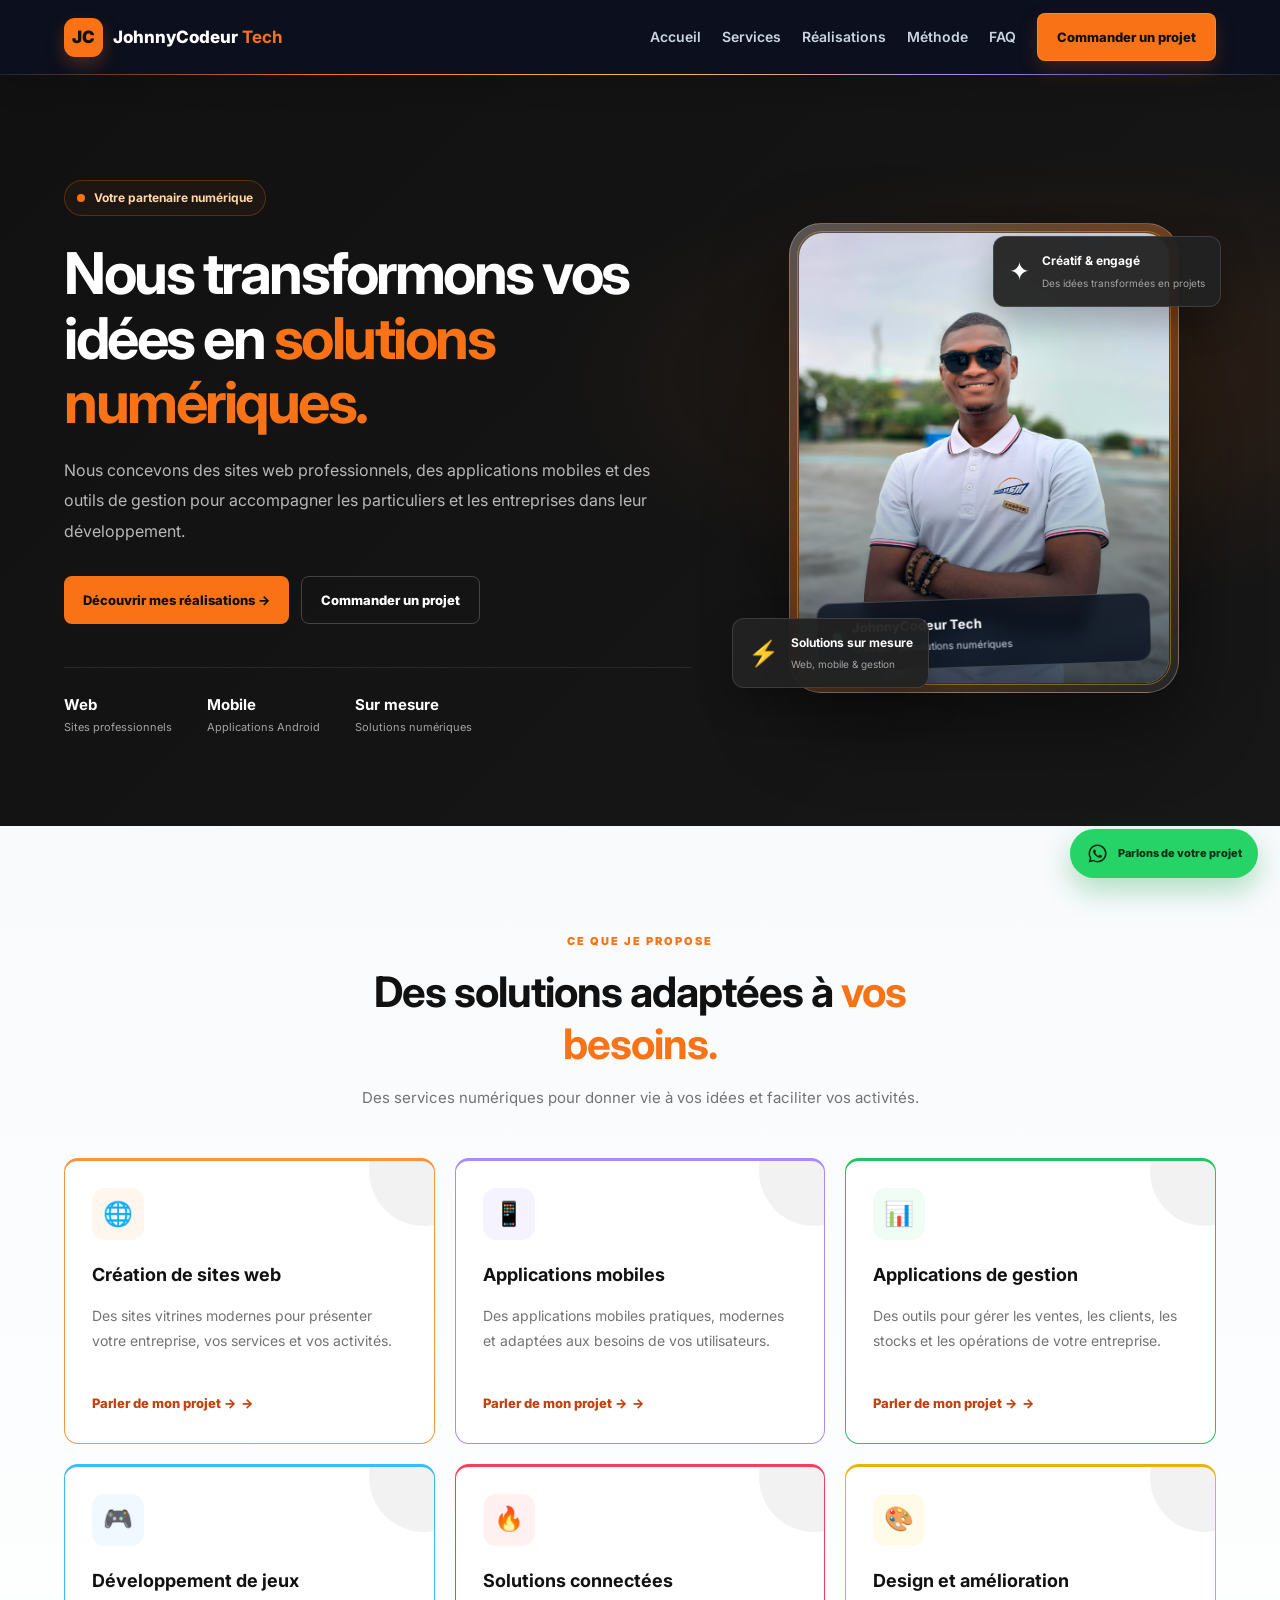
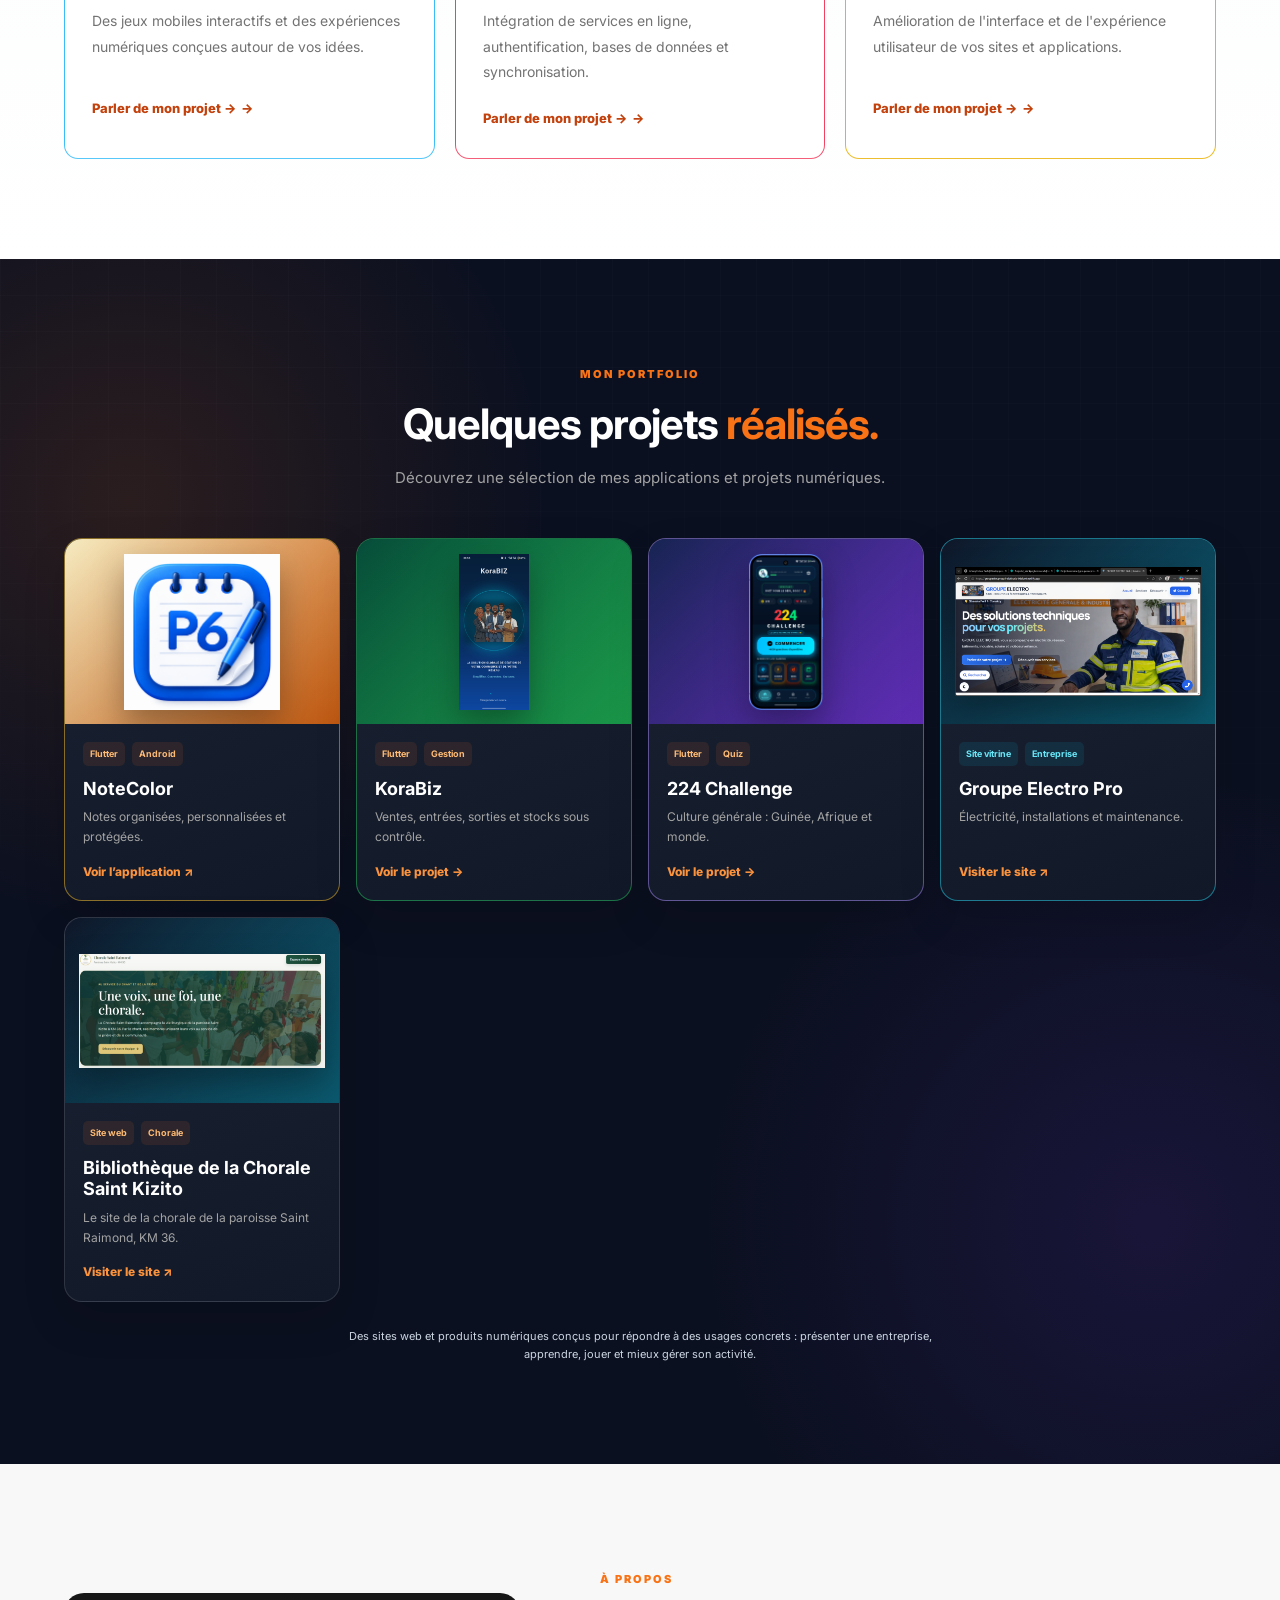
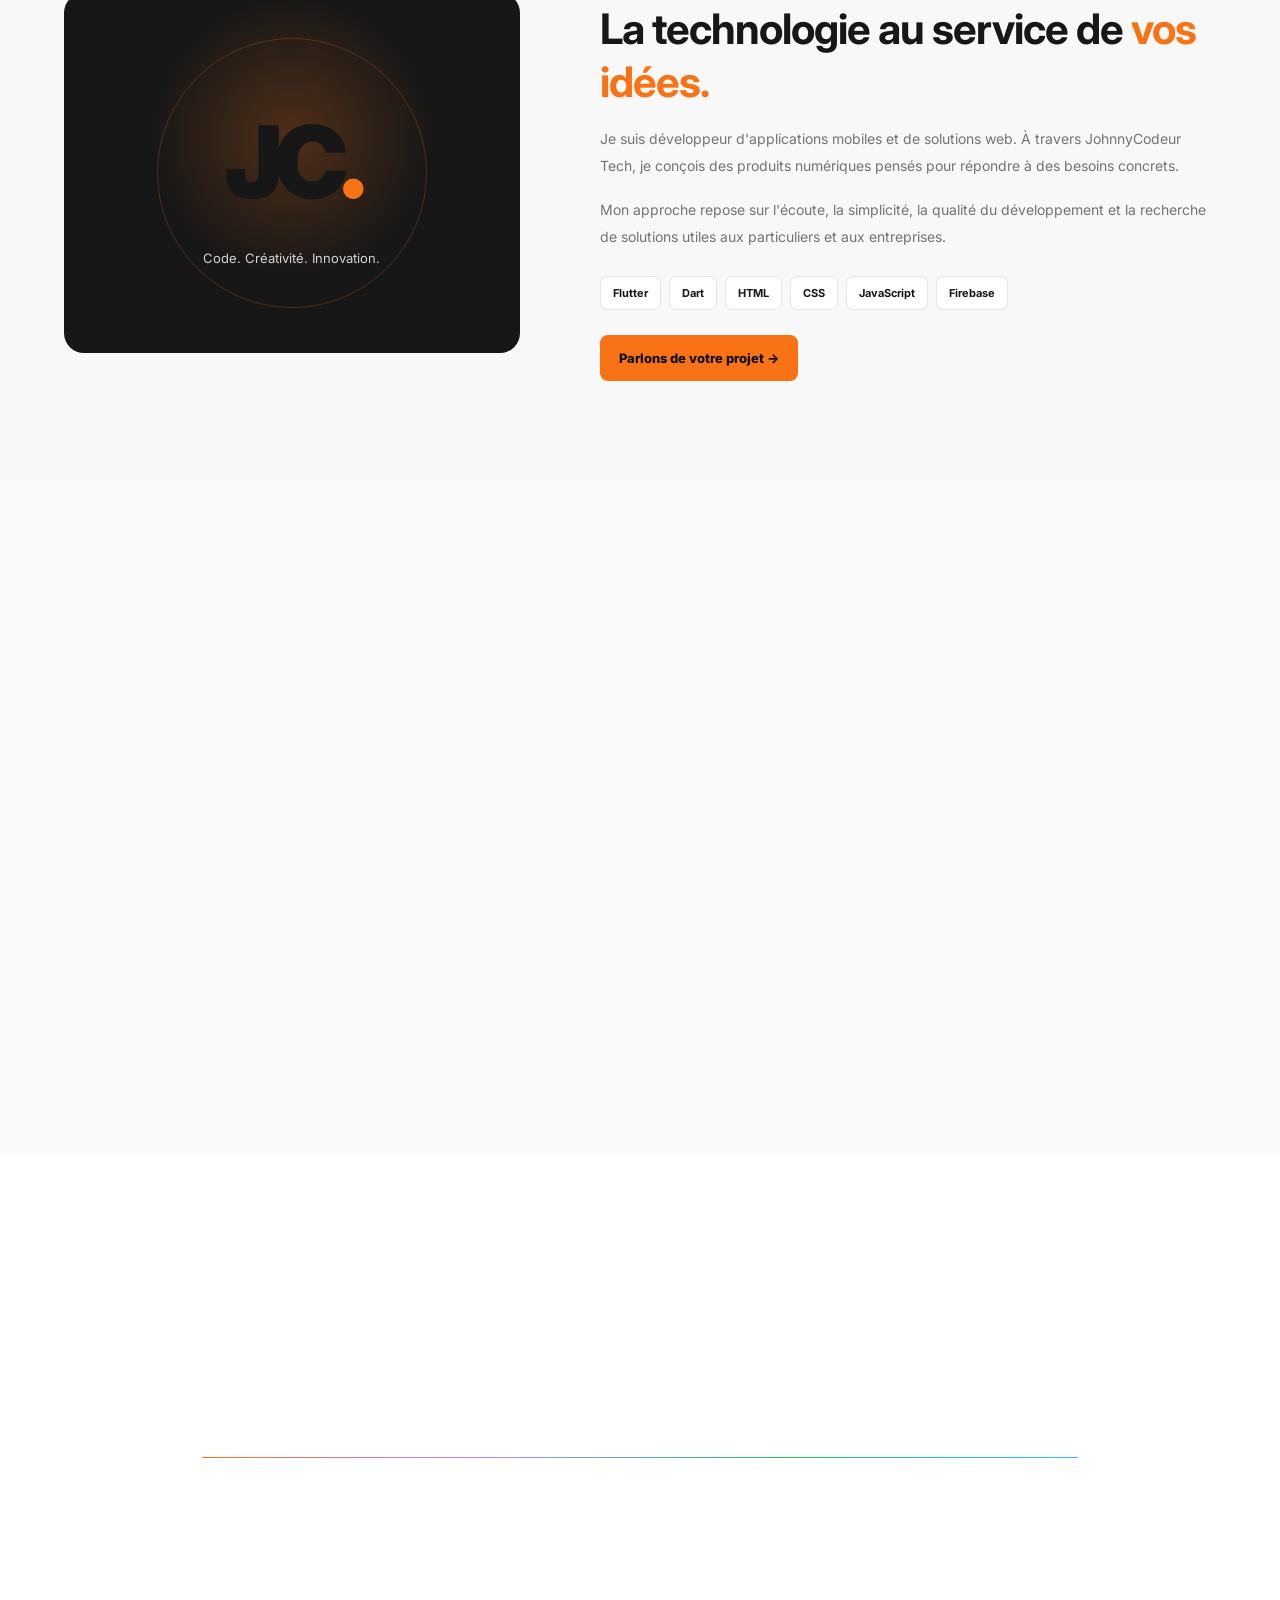
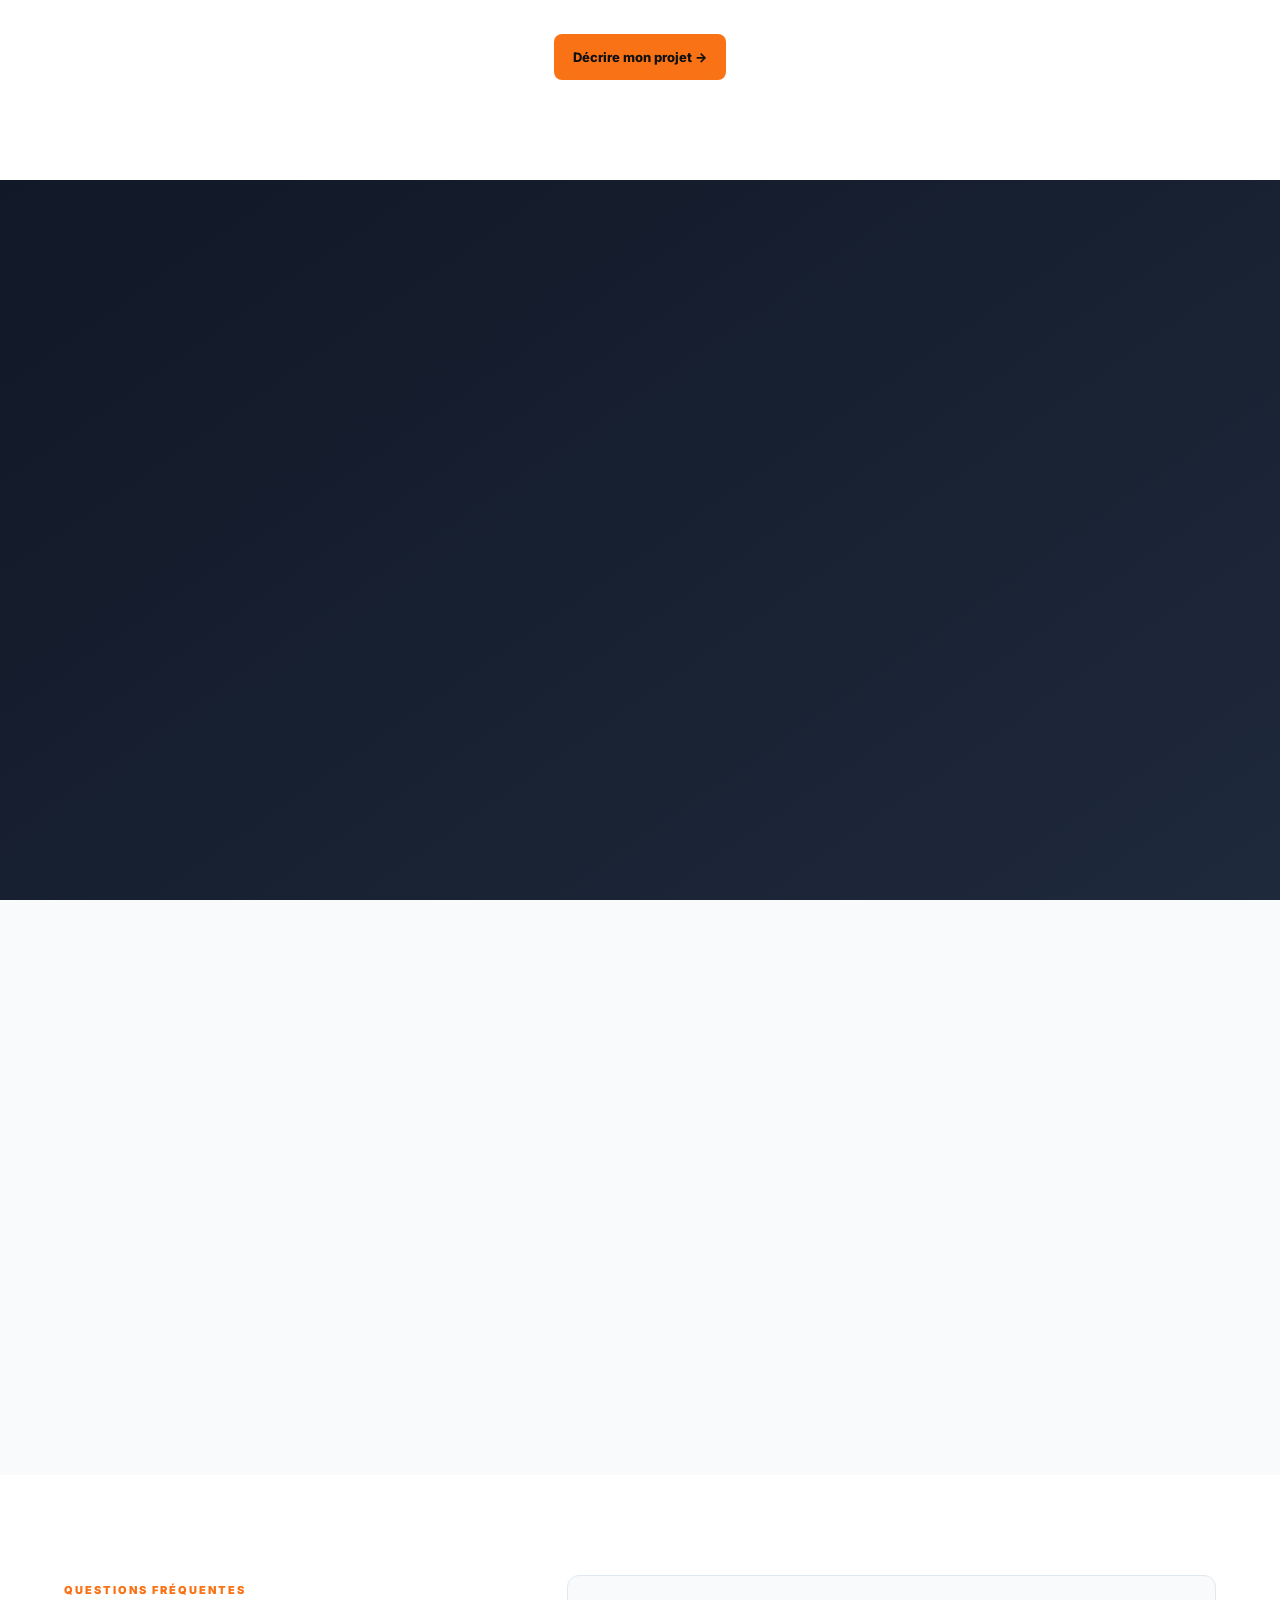
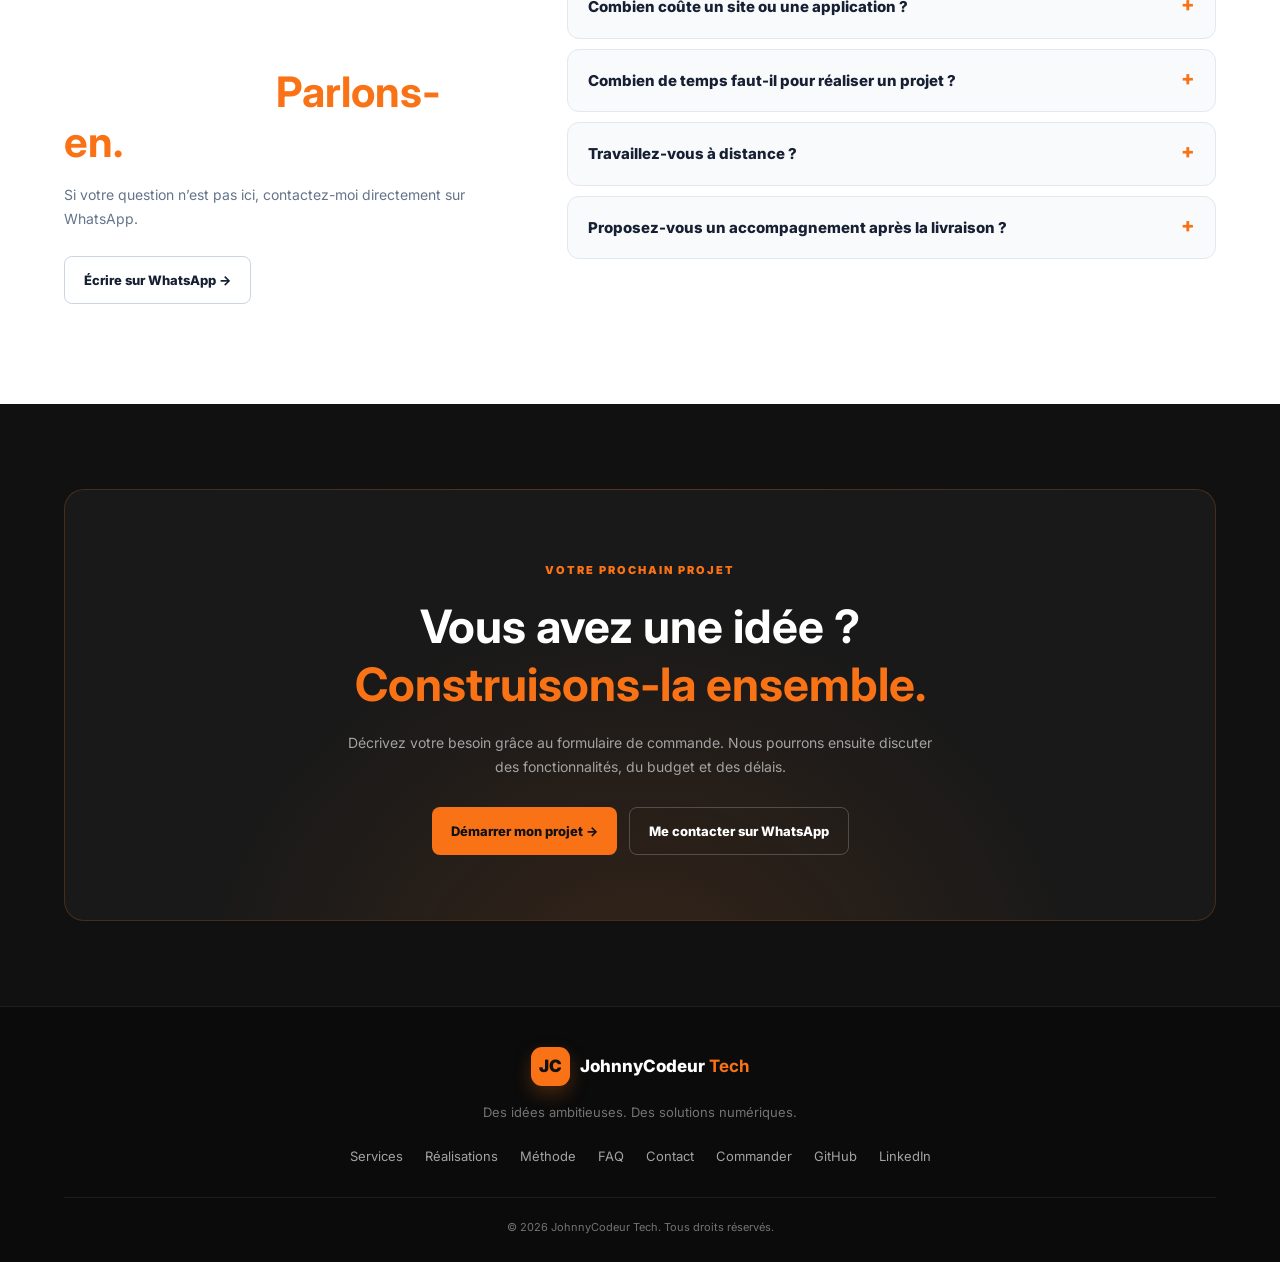
<file: index.html>
<!DOCTYPE html>
<html lang="fr">
<head>
<meta charset="UTF-8"><meta name="viewport" content="width=device-width, initial-scale=1">
<meta name="theme-color" content="#111111">
<meta name="description" content="JohnnyCodeur Tech : création de sites web professionnels, applications mobiles et solutions numériques en Guinée.">
<meta name="google-site-verification" content="PD8d90qb6xJKRoDCivkxQ7R_-v7vndcl1OC23W54cJg">
<link rel="canonical" href="https://johnnycodeur-tech-guinee.netlify.app/">
<meta property="og:title" content="JohnnyCodeur Tech | Des solutions numériques qui font avancer vos idées">
<meta property="og:description" content="Sites web, applications mobiles et outils de gestion sur mesure en Guinée.">
<meta property="og:type" content="website">
<meta property="og:url" content="https://johnnycodeur-tech-guinee.netlify.app/">
<meta property="og:image" content="images/IMG_20260606_124845.jpg">
<link rel="icon" type="image/svg+xml" href="/favicon.svg">
<title>JohnnyCodeur Tech | Développement Web & Mobile</title>
<link rel="stylesheet" href="style.css">
<link rel="preconnect" href="https://fonts.googleapis.com"><link rel="preconnect" href="https://fonts.gstatic.com" crossorigin>
<link href="https://fonts.googleapis.com/css2?family=Inter:wght@400;500;600;700;800&display=swap" rel="stylesheet">
</head>
<body>
<header class="header"><nav class="navbar container">
<a href="#accueil" class="logo"><span class="logo-icon">JC</span><span>JohnnyCodeur <strong>Tech</strong></span></a>
<button class="menu-toggle" id="menu-toggle" aria-label="Ouvrir le menu" aria-expanded="false">☰</button>
<ul class="nav-links" id="nav-links"><li><a href="#accueil">Accueil</a></li><li><a href="#services">Services</a></li><li><a href="#realisations">Réalisations</a></li><li><a href="#methode">Méthode</a></li><li><a href="#faq">FAQ</a></li><li><a href="formulaire.html" class="btn btn-primary">Commander un projet</a></li></ul>
</nav></header>
<main>
<section class="hero" id="accueil"><div class="container hero-grid"><div class="hero-content">
<span class="badge"><span class="status-dot"></span> Votre partenaire numérique</span>
<h1>Nous transformons vos idées en <span>solutions numériques.</span></h1>
<p>Nous concevons des sites web professionnels, des applications mobiles et des outils de gestion pour accompagner les particuliers et les entreprises dans leur développement.</p>
<div class="hero-buttons"><a href="#realisations" class="btn btn-primary">Découvrir mes réalisations →</a><a href="formulaire.html" class="btn btn-outline">Commander un projet</a></div>
<div class="hero-stats"><div><strong>Web</strong><span>Sites professionnels</span></div><div><strong>Mobile</strong><span>Applications Android</span></div><div><strong>Sur mesure</strong><span>Solutions numériques</span></div></div></div>
<div class="hero-visual"><div class="visual-glow"></div><div class="portrait-frame"><img src="images/IMG_20260606_124845.jpg" alt="JohnnyCodeur Tech, développeur web et mobile"><div class="portrait-caption"><span class="portrait-dot"></span><div><strong>JohnnyCodeur Tech</strong><small>Créateur de solutions numériques</small></div></div></div>
<div class="floating-card floating-top"><span class="floating-icon">✦</span><div><strong>Créatif & engagé</strong><small>Des idées transformées en projets</small></div></div>
<div class="floating-card floating-bottom"><span class="floating-icon">⚡</span><div><strong>Solutions sur mesure</strong><small>Web, mobile & gestion</small></div></div></div></div></section>
<section class="section services" id="services"><div class="container"><div class="section-heading"><span class="eyebrow">CE QUE JE PROPOSE</span><h2>Des solutions adaptées à <span>vos besoins.</span></h2><p>Des services numériques pour donner vie à vos idées et faciliter vos activités.</p></div><div class="services-grid">
<article class="service-card"><div class="service-icon">🌐</div><h3>Création de sites web</h3><p>Des sites vitrines modernes pour présenter votre entreprise, vos services et vos activités.</p><a href="formulaire.html">Parler de mon projet →</a></article>
<article class="service-card"><div class="service-icon">📱</div><h3>Applications mobiles</h3><p>Des applications mobiles pratiques, modernes et adaptées aux besoins de vos utilisateurs.</p><a href="formulaire.html">Parler de mon projet →</a></article>
<article class="service-card"><div class="service-icon">📊</div><h3>Applications de gestion</h3><p>Des outils pour gérer les ventes, les clients, les stocks et les opérations de votre entreprise.</p><a href="formulaire.html">Parler de mon projet →</a></article>
<article class="service-card"><div class="service-icon">🎮</div><h3>Développement de jeux</h3><p>Des jeux mobiles interactifs et des expériences numériques conçues autour de vos idées.</p><a href="formulaire.html">Parler de mon projet →</a></article>
<article class="service-card"><div class="service-icon">🔥</div><h3>Solutions connectées</h3><p>Intégration de services en ligne, authentification, bases de données et synchronisation.</p><a href="formulaire.html">Parler de mon projet →</a></article>
<article class="service-card"><div class="service-icon">🎨</div><h3>Design et amélioration</h3><p>Amélioration de l'interface et de l'expérience utilisateur de vos sites et applications.</p><a href="formulaire.html">Parler de mon projet →</a></article>
</div></div></section>
<section class="section projects" id="realisations"><div class="container"><div class="section-heading"><span class="eyebrow">MON PORTFOLIO</span><h2>Quelques projets <span>réalisés.</span></h2><p>Découvrez une sélection de mes applications et projets numériques.</p></div><div class="projects-grid">
<article class="project-card"><div class="project-preview notecolor-preview"><img class="project-image" src="images/logonotecolor.png" alt="Aperçu de l'application NoteColor"></div><div class="project-body"><div class="project-tags"><span>Flutter</span><span>Android</span></div><h3>NoteColor</h3><p>Notes organisées, personnalisées et protégées.</p><a href="https://play.google.com/store/apps/details?id=com.notecolor.app" target="_blank" rel="noopener noreferrer" class="project-link">Voir l’application ↗</a></div></article>
<article class="project-card"><div class="project-preview korabiz-preview"><img class="project-image" src="images/korabiz.jpg" alt="Aperçu de l'application KoraBiz"></div><div class="project-body"><div class="project-tags"><span>Flutter</span><span>Gestion</span></div><h3>KoraBiz</h3><p>Ventes, entrées, sorties et stocks sous contrôle.</p><a href="formulaire.html" class="project-link">Voir le projet →</a></div></article>
<article class="project-card"><div class="project-preview game-preview"><img class="project-image" src="images/224challenge.png" alt="Aperçu du jeu mobile 224 Challenge"></div><div class="project-body"><div class="project-tags"><span>Flutter</span><span>Quiz</span></div><h3>224 Challenge</h3><p>Culture générale : Guinée, Afrique et monde.</p><a href="formulaire.html" class="project-link">Voir le projet →</a></div></article>
<article class="project-card project-card-featured"><div class="project-preview website-preview"><img class="project-image" src="images/siteweb.png" alt="Aperçu du site web de Groupe Electro Pro"></div><div class="project-body"><div class="project-tags"><span>Site vitrine</span><span>Entreprise</span></div><h3>Groupe Electro Pro</h3><p>Électricité, installations et maintenance.</p><a href="https://groupeelecprosarl-clafoutis-98dbc0.netlify.app" target="_blank" rel="noopener noreferrer" class="project-link">Visiter le site ↗</a></div></article>
<article class="project-card"><div class="project-preview website-preview"><img class="project-image" src="images/chorale-saint-kizito.png" alt="Aperçu du site web de la Chorale Saint Kizito"></div><div class="project-body"><div class="project-tags"><span>Site web</span><span>Chorale</span></div><h3>Bibliothèque de la Chorale Saint Kizito</h3><p>Le site de la chorale de la paroisse Saint Raimond, KM 36.</p><a href="https://choralesaintraidmond.netlify.app" target="_blank" rel="noopener noreferrer" class="project-link">Visiter le site ↗</a></div></article>
</div><p class="portfolio-note">Des sites web et produits numériques conçus pour répondre à des usages concrets : présenter une entreprise, apprendre, jouer et mieux gérer son activité.</p></div></section>
<section class="section about" id="apropos"><div class="container about-grid"><div class="about-visual"><div class="about-logo">JC<span>.</span></div><p>Code. Créativité. Innovation.</p><div class="about-decoration"></div></div><div class="about-content"><span class="eyebrow">À PROPOS</span><h2>La technologie au service de <span>vos idées.</span></h2><p>Je suis développeur d'applications mobiles et de solutions web. À travers JohnnyCodeur Tech, je conçois des produits numériques pensés pour répondre à des besoins concrets.</p><p>Mon approche repose sur l'écoute, la simplicité, la qualité du développement et la recherche de solutions utiles aux particuliers et aux entreprises.</p><div class="tech-list"><span>Flutter</span><span>Dart</span><span>HTML</span><span>CSS</span><span>JavaScript</span><span>Firebase</span></div><a href="formulaire.html" class="btn btn-primary">Parlons de votre projet →</a></div></div></section>
<section class="section benefits" id="benefices"><div class="container"><div class="section-heading"><span class="eyebrow">POURQUOI ME CHOISIR</span><h2>Une expertise pensée pour <span>vos résultats.</span></h2><p>Un accompagnement clair, humain et orienté vers des solutions réellement utiles.</p></div><div class="benefits-grid"><article class="benefit-card"><span class="benefit-number">01</span><h3>Comprendre avant de coder</h3><p>Nous clarifions votre besoin, vos utilisateurs et vos priorités avant de commencer.</p></article><article class="benefit-card"><span class="benefit-number">02</span><h3>Un design qui inspire confiance</h3><p>Votre image est travaillée pour être moderne, lisible et adaptée à votre activité.</p></article><article class="benefit-card"><span class="benefit-number">03</span><h3>Des solutions évolutives</h3><p>Votre site ou application peut grandir avec votre entreprise et vos nouveaux besoins.</p></article><article class="benefit-card"><span class="benefit-number">04</span><h3>Un échange direct</h3><p>Vous bénéficiez d’un suivi simple et d’un contact direct à chaque étape du projet.</p></article></div></div></section>
<section class="section process" id="methode"><div class="container"><div class="section-heading"><span class="eyebrow">MA MÉTHODE</span><h2>De l’idée à la <span>mise en ligne.</span></h2><p>Un processus simple pour avancer sereinement.</p></div><div class="process-grid"><article class="process-step"><span>1</span><h3>Échange</h3><p>Vous présentez votre idée et vos objectifs.</p></article><article class="process-step"><span>2</span><h3>Cadrage</h3><p>Nous définissons les fonctionnalités, le budget et les délais.</p></article><article class="process-step"><span>3</span><h3>Création</h3><p>Je conçois et développe une solution claire et performante.</p></article><article class="process-step"><span>4</span><h3>Lancement</h3><p>Nous testons, mettons en ligne et préparons la suite.</p></article></div><div class="center-action"><a href="formulaire.html" class="btn btn-primary">Décrire mon projet →</a></div></div></section>
<section class="section offers"><div class="container"><div class="section-heading"><span class="eyebrow">DES FORMULES FLEXIBLES</span><h2>Un point de départ pour <span>chaque ambition.</span></h2><p>Chaque projet est personnalisé après l’analyse de vos besoins.</p></div><div class="offers-grid"><article class="offer-card"><span class="offer-icon">◈</span><h3>Présence en ligne</h3><p>Pour présenter votre entreprise, vos services et faciliter la prise de contact.</p><strong>Site vitrine</strong></article><article class="offer-card offer-highlight"><span class="offer-icon">✦</span><h3>Solution métier</h3><p>Pour piloter vos ventes, vos clients, vos stocks ou vos opérations.</p><strong>Application sur mesure</strong></article><article class="offer-card"><span class="offer-icon">◎</span><h3>Produit numérique</h3><p>Pour lancer une application mobile, un jeu ou une idée innovante.</p><strong>De l’idée au lancement</strong></article></div></div></section>
<section class="section testimonials"><div class="container"><div class="section-heading"><span class="eyebrow">LA CONFIANCE AVANT TOUT</span><h2>Des projets qui donnent <span>envie d’avancer.</span></h2></div><div class="testimonials-grid"><blockquote><div class="stars">★★★★★</div><p>“Une solution pensée autour d’un besoin réel, avec une présentation claire et professionnelle.”</p><cite>Projet digital — Groupe Electro Pro</cite></blockquote><blockquote><div class="stars">★★★★★</div><p>“L’objectif est de rendre la technologie utile, simple à comprendre et accessible aux entreprises.”</p><cite>JohnnyCodeur Tech — Notre engagement</cite></blockquote></div></div></section>
<section class="section faq-section" id="faq"><div class="container faq-layout"><div class="faq-intro"><span class="eyebrow">QUESTIONS FRÉQUENTES</span><h2>Vous avez une question ? <span>Parlons-en.</span></h2><p>Si votre question n’est pas ici, contactez-moi directement sur WhatsApp.</p><a href="https://wa.me/224626661314" target="_blank" rel="noopener noreferrer" class="btn btn-outline">Écrire sur WhatsApp →</a></div><div class="faq-list"><details><summary>Combien coûte un site ou une application ?</summary><p>Le prix dépend du périmètre, des fonctionnalités et du niveau de finition. Le formulaire permet de recevoir une proposition adaptée.</p></details><details><summary>Combien de temps faut-il pour réaliser un projet ?</summary><p>Le délai est confirmé après l’analyse du besoin. Un petit site et une application complète n’ont pas le même calendrier.</p></details><details><summary>Travaillez-vous à distance ?</summary><p>Oui. Les échanges, validations et suivis peuvent être réalisés à distance, quel que soit votre lieu.</p></details><details><summary>Proposez-vous un accompagnement après la livraison ?</summary><p>Oui, la maintenance, les évolutions et l’assistance peuvent être prévues dans une formule adaptée.</p></details></div></div></section>
<section class="contact-section" id="contact"><div class="container contact-box"><span class="eyebrow">VOTRE PROCHAIN PROJET</span><h2>Vous avez une idée ?<br><span>Construisons-la ensemble.</span></h2><p>Décrivez votre besoin grâce au formulaire de commande. Nous pourrons ensuite discuter des fonctionnalités, du budget et des délais.</p><div class="contact-buttons"><a href="formulaire.html" class="btn btn-primary">Démarrer mon projet →</a><a href="https://wa.me/224626661314" target="_blank" rel="noopener noreferrer" class="btn btn-outline">Me contacter sur WhatsApp</a></div></div></section>
</main>
<a class="whatsapp-float" href="https://wa.me/224626661314" target="_blank" rel="noopener noreferrer" aria-label="Contacter JohnnyCodeur Tech sur WhatsApp"><svg viewBox="0 0 32 32" aria-hidden="true"><path d="M16 3.5a12.45 12.45 0 0 0-10.7 18.8L3.7 28.5l6.4-1.55A12.5 12.5 0 1 0 16 3.5Zm0 22.8a10.3 10.3 0 0 1-5.25-1.43l-.38-.23-3.8.92.96-3.68-.25-.4A10.3 10.3 0 1 1 16 26.3Zm5.65-7.72c-.31-.16-1.83-.9-2.11-1s-.49-.16-.7.16-.8 1-.98 1.2-.36.24-.67.08a8.4 8.4 0 0 1-2.48-1.53 9.3 9.3 0 0 1-1.72-2.14c-.18-.31 0-.48.14-.64s.31-.36.46-.54a2.1 2.1 0 0 0 .31-.52.58.58 0 0 0-.03-.55c-.08-.16-.7-1.68-.96-2.3s-.51-.52-.7-.53h-.6a1.15 1.15 0 0 0-.83.39 3.5 3.5 0 0 0-1.09 2.6 6.1 6.1 0 0 0 1.27 3.24 14 14 0 0 0 5.36 4.74c.75.32 1.33.51 1.78.65a4.3 4.3 0 0 0 1.97.12 3.2 3.2 0 0 0 2.1-1.47 2.6 2.6 0 0 0 .18-1.47c-.08-.13-.28-.2-.58-.35Z"/></svg><span>Parlons de votre projet</span></a>
<footer class="footer"><div class="container footer-content"><a href="#accueil" class="logo"><span class="logo-icon">JC</span><span>JohnnyCodeur <strong>Tech</strong></span></a><p>Des idées ambitieuses. Des solutions numériques.</p><div class="footer-links"><a href="#services">Services</a><a href="#realisations">Réalisations</a><a href="#methode">Méthode</a><a href="#faq">FAQ</a><a href="#contact">Contact</a><a href="formulaire.html">Commander</a><a href="https://github.com/johnkpoghomou-lab" target="_blank" rel="noopener noreferrer">GitHub</a><a href="https://www.linkedin.com/in/john-kpoghomou-a76056212" target="_blank" rel="noopener noreferrer">LinkedIn</a></div><p class="copyright">© <span id="year"></span> JohnnyCodeur Tech. Tous droits réservés.</p></div></footer>
<script src="script.js"></script></body></html>
</file>
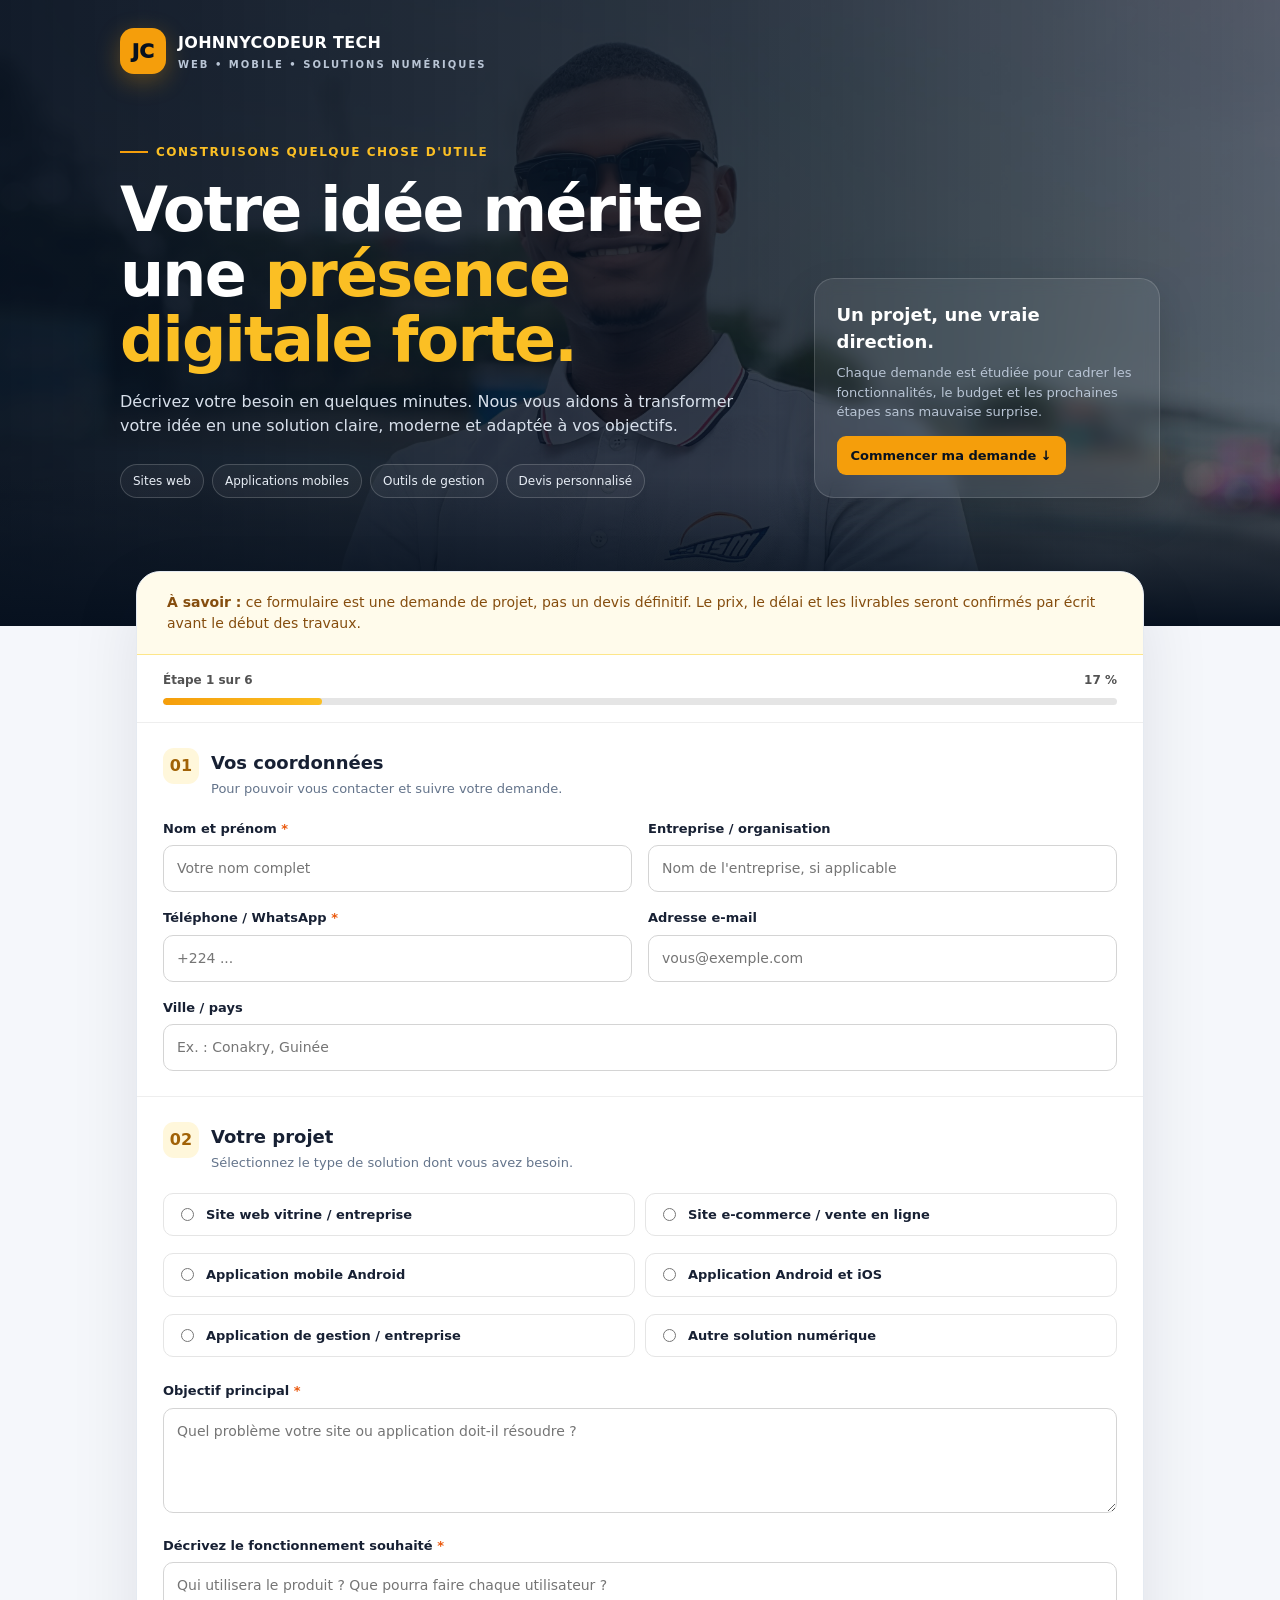
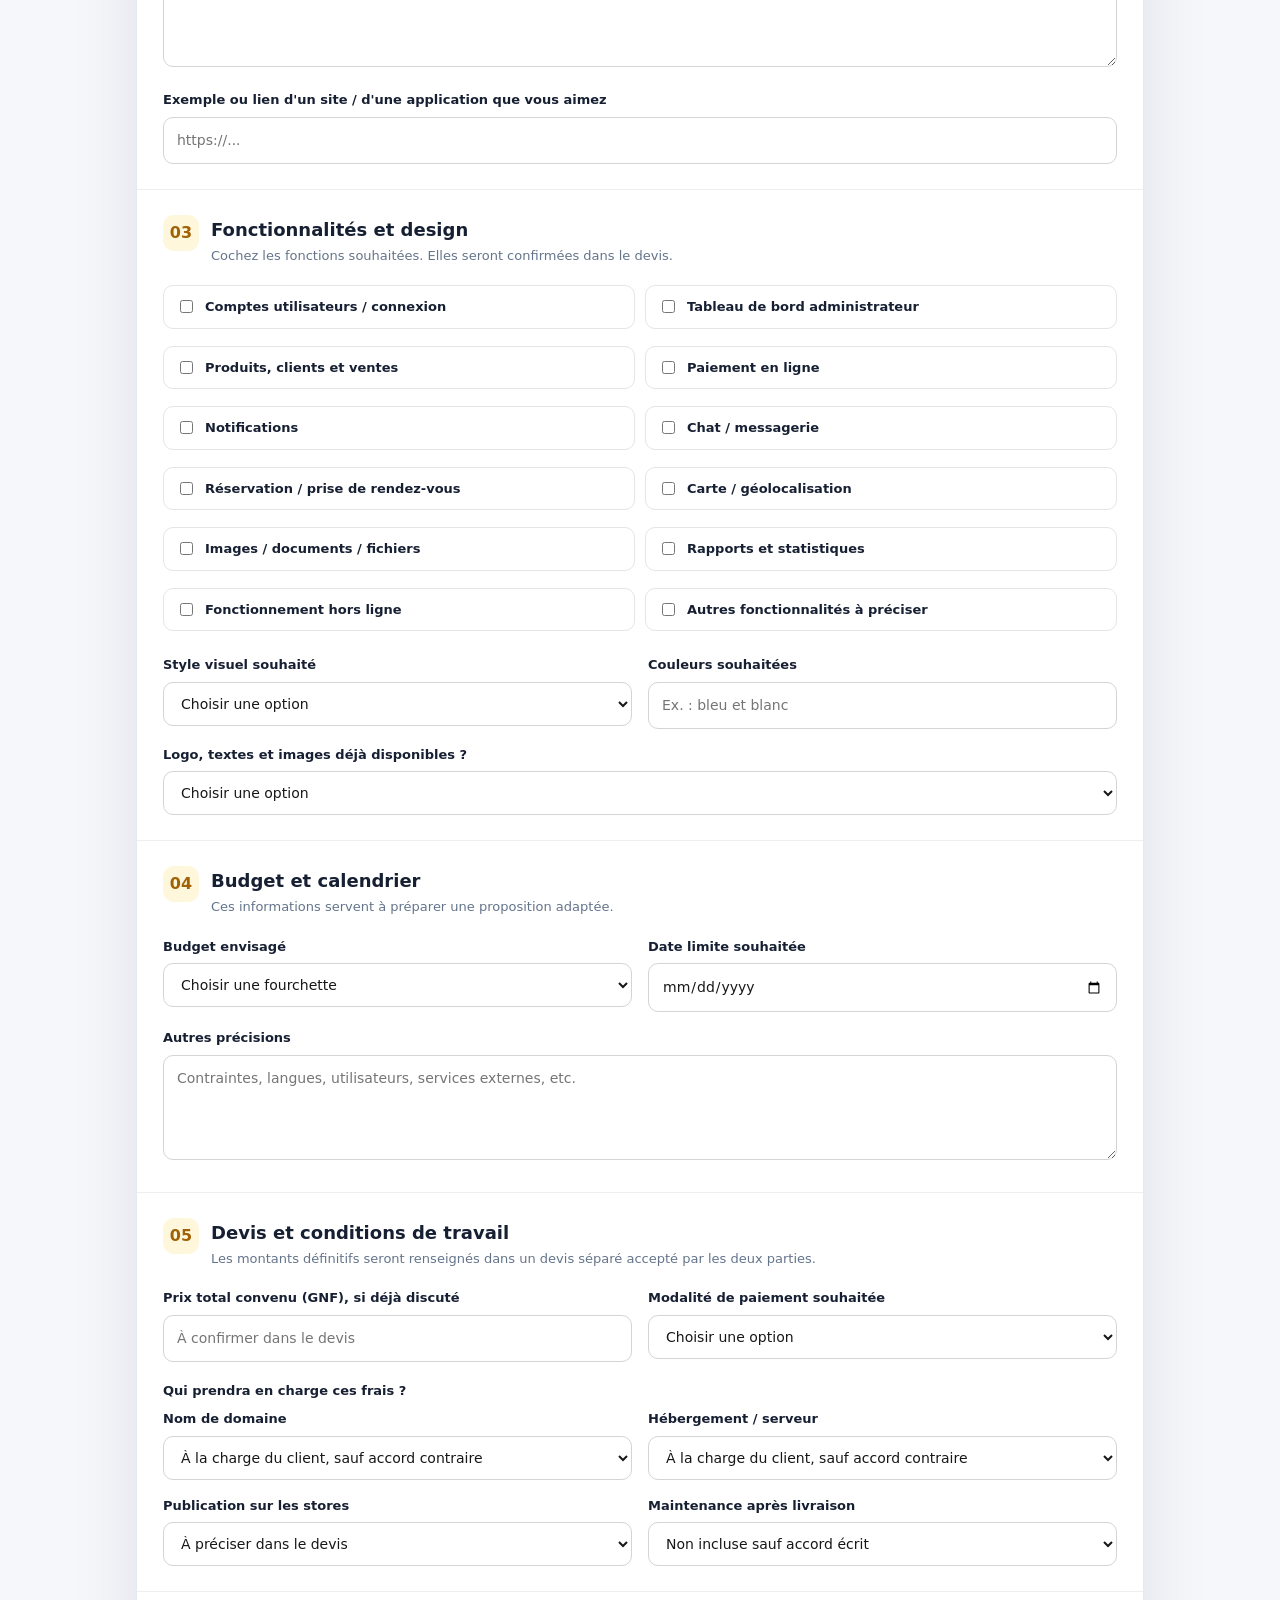
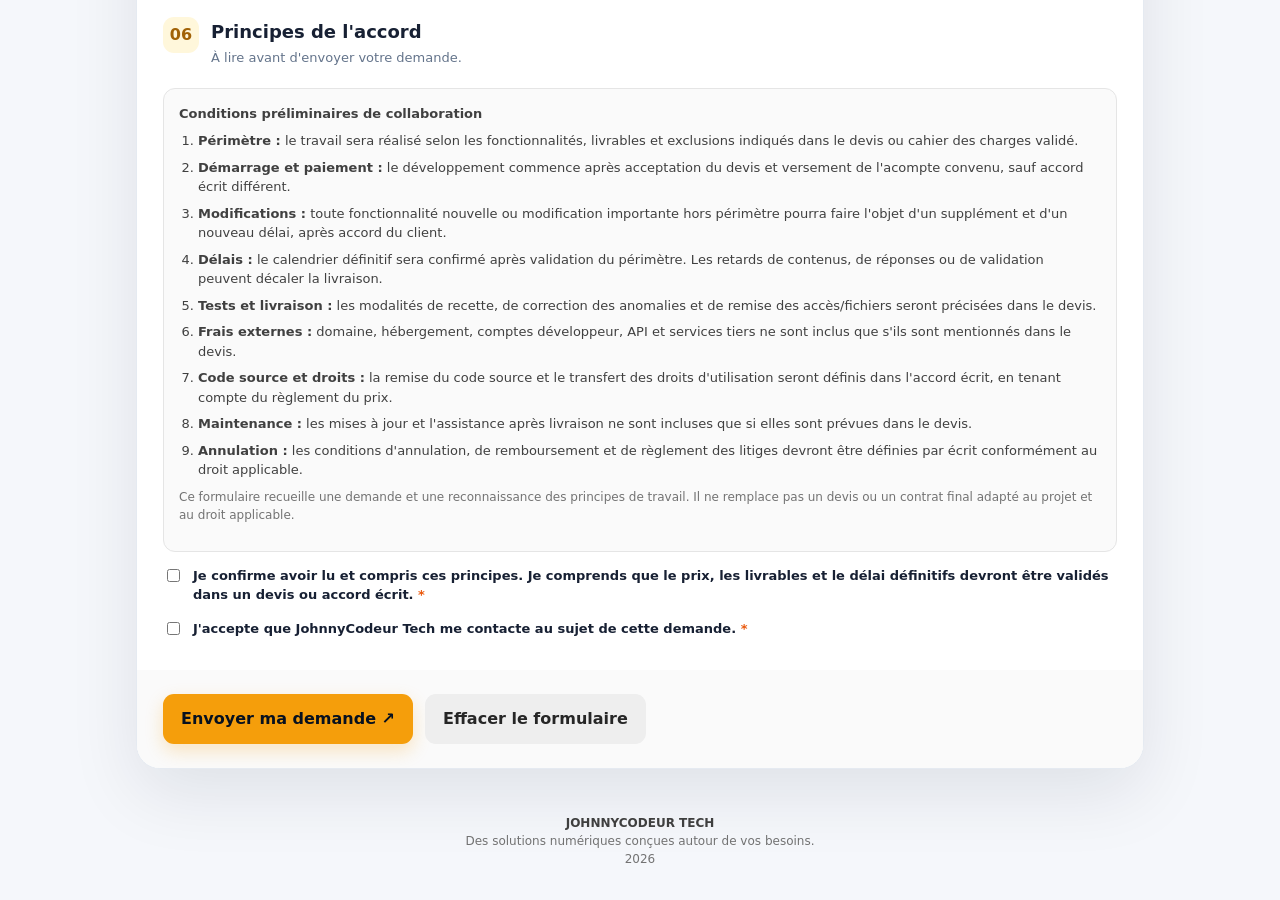
<file: formulaire.html>
<!doctype html>
<html lang="fr">
<head>
  <meta charset="utf-8">
  <meta name="viewport" content="width=device-width, initial-scale=1">
  <meta name="theme-color" content="#f97316">
  <meta name="description" content="Formulaire de demande et d'accord de projet — JohnnyCodeur Tech.">
  <meta name="robots" content="noindex, follow">
  <title>Demande de projet | JohnnyCodeur Tech</title>
  <style>
    :root{--accent:#f59e0b;--accent2:#fbbf24;--navy:#07111f;--ink:#172033;--muted:#64748b;--line:#e2e8f0;--paper:#fff;--bg:#f5f7fb;--green:#166534}
    *{box-sizing:border-box}
    body{margin:0;background:var(--bg);color:var(--ink);font-family:Inter,system-ui,-apple-system,BlinkMacSystemFont,"Segoe UI",sans-serif;line-height:1.5}
    .hero{position:relative;background-color:var(--navy);background-image:linear-gradient(90deg,#07111ff2 0%,#07111fcf 58%,#07111f9c 100%),url('images/IMG_20260606_124845.jpg');background-position:center,center 28%;background-size:cover,cover;color:#fff;padding:28px 18px 128px;overflow:hidden}
    .hero::after{content:"";position:absolute;inset:auto 0 0;height:150px;background:linear-gradient(transparent,var(--navy));pointer-events:none}
    .hero-inner{position:relative;z-index:1}
    .hero-inner,.wrap{max-width:1040px;margin:auto}
    .brand{display:flex;align-items:center;gap:12px;font-weight:850;letter-spacing:.3px}
    .logo{display:grid;place-items:center;width:46px;height:46px;border-radius:14px;background:var(--accent);color:var(--navy);font-weight:950;font-size:20px;box-shadow:0 7px 24px #f59e0b4d}
    .brand small{display:block;color:#b9c5d5;font-size:10px;letter-spacing:2px;font-weight:700;margin-top:2px}
    .hero-grid{display:grid;grid-template-columns:minmax(0,1.3fr) minmax(250px,.7fr);align-items:end;gap:50px;margin-top:62px}
    .eyebrow{display:inline-flex;align-items:center;gap:8px;color:var(--accent2);font-size:12px;font-weight:800;letter-spacing:1.5px;text-transform:uppercase}
    .eyebrow::before{content:"";width:28px;height:2px;background:var(--accent)}
    .hero h1{font-size:clamp(34px,5vw,62px);line-height:1.05;max-width:700px;margin:16px 0 18px;letter-spacing:-1.8px}
    .hero h1 span{color:var(--accent2)}
    .hero p{max-width:640px;margin:0;color:#d8e0eb;font-size:16px}
    .hero-card{padding:22px;border:1px solid #ffffff26;border-radius:20px;background:#ffffff12;backdrop-filter:blur(8px);box-shadow:0 18px 40px #00000026}
    .hero-card strong{display:block;font-size:18px;margin-bottom:8px}
    .hero-card p{font-size:13px;color:#b9c5d5}
    .hero-card a{display:inline-flex;margin-top:14px;color:var(--navy);background:var(--accent);border-radius:9px;padding:10px 14px;font-size:13px;font-weight:800;text-decoration:none}
    .chips{display:flex;flex-wrap:wrap;gap:8px;margin-top:26px}
    .chip{border:1px solid #ffffff2e;border-radius:99px;padding:7px 12px;font-size:12px;color:#e7edf5;background:#ffffff0b}
    .wrap{position:relative;z-index:1;margin-top:-55px;padding:0 16px 45px}
    form{background:var(--paper);border:1px solid #e5eaf1;border-radius:24px;box-shadow:0 24px 70px #0f172a18;overflow:hidden}
    .intro{padding:20px 30px;background:#fffbeb;border-bottom:1px solid #fde68a;color:#854d0e;font-size:14px}
    .progress-wrap{padding:16px 26px 17px;background:#fff;border-bottom:1px solid #eee}
    .progress-top{display:flex;justify-content:space-between;gap:16px;align-items:center;margin-bottom:9px;font-size:12px;font-weight:750;color:#525252}
    .progress-track{height:7px;background:#e5e5e5;border-radius:99px;overflow:hidden}
    .progress-bar{width:16.66%;height:100%;background:linear-gradient(90deg,var(--accent),var(--accent2));border-radius:inherit;transition:width .25s ease}
    .section{padding:25px 26px;border-bottom:1px solid #eee}
    .section:last-of-type{border-bottom:0}
    .section-head{display:flex;align-items:flex-start;gap:12px;margin-bottom:20px}
    .num{display:grid;place-items:center;flex:0 0 36px;height:36px;border-radius:11px;background:#fff7db;color:#a16207;font-weight:850}
    h2{font-size:18px;margin:1px 0 3px}
    .hint{font-size:13px;color:var(--muted);margin:0}
    .grid{display:grid;grid-template-columns:repeat(2,minmax(0,1fr));gap:16px}
    .field{min-width:0}
    .full{grid-column:1/-1}
    label,.label{display:block;font-weight:700;font-size:13px;margin-bottom:7px}
    .required{color:#ea580c}
    input:not([type=checkbox]):not([type=radio]),select,textarea{width:100%;font:inherit;font-size:14px;border:1px solid #d4d4d4;border-radius:10px;padding:12px 13px;background:#fff;color:#171717;outline:none;transition:border .15s,box-shadow .15s}
    input:focus,select:focus,textarea:focus{border-color:var(--accent);box-shadow:0 0 0 3px #f59e0b26}
    textarea{min-height:105px;resize:vertical}
    .options{display:grid;grid-template-columns:repeat(2,minmax(0,1fr));gap:10px}
    .option{display:flex;align-items:flex-start;gap:9px;border:1px solid #e5e5e5;border-radius:10px;padding:11px 12px;font-size:13px;cursor:pointer;background:#fff}
    .option:has(input:checked){border-color:var(--accent2);background:#fffbeb}
    input[type=checkbox],input[type=radio]{accent-color:var(--accent);margin-top:3px;flex:0 0 auto}
    .subhead{font-size:13px;font-weight:800;margin:19px 0 9px}
    .note{font-size:12px;color:#737373;margin-top:7px}
    .terms{border:1px solid #e5e5e5;background:#fafafa;border-radius:12px;padding:15px;font-size:13px;color:#404040}
    .terms ol{padding-left:19px;margin:8px 0}
    .terms li{margin:7px 0}
    .checkline{display:flex;gap:10px;align-items:flex-start;font-size:13px;margin-top:14px}
    .actions{padding:24px 26px;background:#fafafa;display:flex;gap:12px;align-items:center;flex-wrap:wrap}
    button{border:0;border-radius:11px;padding:13px 18px;font:inherit;font-weight:800;cursor:pointer}
    .submit{background:var(--accent);color:var(--navy);box-shadow:0 7px 18px #f59e0b3d}
    .submit:hover{background:var(--accent2)}
    .secondary{background:#eee;color:#262626}
    .status{display:none;margin:0 26px 22px;padding:13px;border-radius:10px;font-size:14px}
    .status.ok{display:block;background:#f0fdf4;color:var(--green);border:1px solid #bbf7d0}
    .status.err{display:block;background:#fff7ed;color:#9a3412;border:1px solid #fed7aa}
    footer{text-align:center;padding:0 18px 32px;color:#737373;font-size:12px}
    footer strong{color:#404040}
    @media(max-width:760px){.hero-grid{grid-template-columns:1fr;gap:28px;margin-top:48px}.hero-card{max-width:440px}.wrap{margin-top:-45px}}
    @media(max-width:640px){.hero{padding:25px 18px 85px}.hero h1{margin-top:14px;letter-spacing:-1px}.hero-card{padding:18px}.grid,.options{grid-template-columns:1fr}.section{padding:22px 17px}.intro{padding:17px}.progress-wrap{padding:14px 17px}.actions{padding:20px 17px}.status{margin:0 17px 18px}.submit{width:100%}}
  </style>
</head>
<body>
<header class="hero">
  <div class="hero-inner">
    <div class="brand"><div class="logo">JC</div><div>JOHNNYCODEUR TECH<small>WEB • MOBILE • SOLUTIONS NUMÉRIQUES</small></div></div>
    <div class="hero-grid">
      <div>
        <div class="eyebrow">Construisons quelque chose d'utile</div>
        <h1>Votre idée mérite une <span>présence digitale forte.</span></h1>
        <p>Décrivez votre besoin en quelques minutes. Nous vous aidons à transformer votre idée en une solution claire, moderne et adaptée à vos objectifs.</p>
        <div class="chips"><span class="chip">Sites web</span><span class="chip">Applications mobiles</span><span class="chip">Outils de gestion</span><span class="chip">Devis personnalisé</span></div>
      </div>
      <aside class="hero-card">
        <strong>Un projet, une vraie direction.</strong>
        <p>Chaque demande est étudiée pour cadrer les fonctionnalités, le budget et les prochaines étapes sans mauvaise surprise.</p>
        <a href="#projectForm">Commencer ma demande ↓</a>
      </aside>
    </div>
  </div>
</header>

<main class="wrap">
<form name="demandes-projets" method="POST" data-netlify="true" netlify-honeypot="bot-field" id="projectForm">
  <input type="hidden" name="form-name" value="demandes-projets">
  <p hidden><label>Ne remplissez pas ce champ : <input name="bot-field"></label></p>
  <div class="intro"><strong>À savoir :</strong> ce formulaire est une demande de projet, pas un devis définitif. Le prix, le délai et les livrables seront confirmés par écrit avant le début des travaux.</div>
  <div class="progress-wrap" aria-label="Progression du formulaire">
    <div class="progress-top"><span id="progressLabel">Étape 1 sur 6</span><span id="progressPercent">17 %</span></div>
    <div class="progress-track" id="progressTrack" role="progressbar" aria-valuemin="1" aria-valuemax="6" aria-valuenow="1" aria-label="Progression du formulaire"><div class="progress-bar" id="progressBar"></div></div>
  </div>

  <section class="section" data-step="1">
    <div class="section-head"><span class="num">01</span><div><h2>Vos coordonnées</h2><p class="hint">Pour pouvoir vous contacter et suivre votre demande.</p></div></div>
    <div class="grid">
      <div class="field"><label for="clientName">Nom et prénom <span class="required">*</span></label><input id="clientName" name="Nom du client" required autocomplete="name" placeholder="Votre nom complet"></div>
      <div class="field"><label for="company">Entreprise / organisation</label><input id="company" name="Entreprise" placeholder="Nom de l'entreprise, si applicable"></div>
      <div class="field"><label for="phone">Téléphone / WhatsApp <span class="required">*</span></label><input id="phone" name="Téléphone du client" type="tel" required autocomplete="tel" placeholder="+224 ..."></div>
      <div class="field"><label for="email">Adresse e-mail</label><input id="email" name="E-mail du client" type="email" autocomplete="email" placeholder="vous@exemple.com"></div>
      <div class="field full"><label for="city">Ville / pays</label><input id="city" name="Ville" placeholder="Ex. : Conakry, Guinée"></div>
    </div>
  </section>

  <section class="section" data-step="2">
    <div class="section-head"><span class="num">02</span><div><h2>Votre projet</h2><p class="hint">Sélectionnez le type de solution dont vous avez besoin.</p></div></div>
    <div class="options">
      <label class="option"><input type="radio" name="Type de projet" value="Site vitrine" required> Site web vitrine / entreprise</label>
      <label class="option"><input type="radio" name="Type de projet" value="Site e-commerce"> Site e-commerce / vente en ligne</label>
      <label class="option"><input type="radio" name="Type de projet" value="Application Android"> Application mobile Android</label>
      <label class="option"><input type="radio" name="Type de projet" value="Application Android et iOS"> Application Android et iOS</label>
      <label class="option"><input type="radio" name="Type de projet" value="Application de gestion"> Application de gestion / entreprise</label>
      <label class="option"><input type="radio" name="Type de projet" value="Autre solution numérique"> Autre solution numérique</label>
    </div>
    <div class="grid" style="margin-top:17px">
      <div class="field full"><label for="objective">Objectif principal <span class="required">*</span></label><textarea id="objective" name="Objectif du projet" required placeholder="Quel problème votre site ou application doit-il résoudre ?"></textarea></div>
      <div class="field full"><label for="description">Décrivez le fonctionnement souhaité <span class="required">*</span></label><textarea id="description" name="Description détaillée" required placeholder="Qui utilisera le produit ? Que pourra faire chaque utilisateur ?"></textarea></div>
      <div class="field full"><label for="reference">Exemple ou lien d'un site / d'une application que vous aimez</label><input id="reference" name="Référence ou lien" type="url" placeholder="https://..."></div>
    </div>
  </section>

  <section class="section" data-step="3">
    <div class="section-head"><span class="num">03</span><div><h2>Fonctionnalités et design</h2><p class="hint">Cochez les fonctions souhaitées. Elles seront confirmées dans le devis.</p></div></div>
    <div class="options">
      <label class="option"><input type="checkbox" name="Fonctionnalités" value="Comptes et connexion"> Comptes utilisateurs / connexion</label>
      <label class="option"><input type="checkbox" name="Fonctionnalités" value="Administration"> Tableau de bord administrateur</label>
      <label class="option"><input type="checkbox" name="Fonctionnalités" value="Produits et ventes"> Produits, clients et ventes</label>
      <label class="option"><input type="checkbox" name="Fonctionnalités" value="Paiement en ligne"> Paiement en ligne</label>
      <label class="option"><input type="checkbox" name="Fonctionnalités" value="Notifications"> Notifications</label>
      <label class="option"><input type="checkbox" name="Fonctionnalités" value="Chat ou messagerie"> Chat / messagerie</label>
      <label class="option"><input type="checkbox" name="Fonctionnalités" value="Réservation"> Réservation / prise de rendez-vous</label>
      <label class="option"><input type="checkbox" name="Fonctionnalités" value="Carte et géolocalisation"> Carte / géolocalisation</label>
      <label class="option"><input type="checkbox" name="Fonctionnalités" value="Images et fichiers"> Images / documents / fichiers</label>
      <label class="option"><input type="checkbox" name="Fonctionnalités" value="Rapports et statistiques"> Rapports et statistiques</label>
      <label class="option"><input type="checkbox" name="Fonctionnalités" value="Mode hors ligne"> Fonctionnement hors ligne</label>
      <label class="option"><input type="checkbox" name="Fonctionnalités" value="Autres fonctionnalités"> Autres fonctionnalités à préciser</label>
    </div>
    <div class="grid" style="margin-top:17px">
      <div class="field"><label for="design">Style visuel souhaité</label><select id="design" name="Style visuel"><option value="">Choisir une option</option><option>Moderne et professionnel</option><option>Simple et minimaliste</option><option>Élégant / haut de gamme</option><option>Coloré et dynamique</option><option>Je laisse le développeur proposer</option></select></div>
      <div class="field"><label for="colors">Couleurs souhaitées</label><input id="colors" name="Couleurs souhaitées" placeholder="Ex. : bleu et blanc"></div>
      <div class="field full"><label for="assets">Logo, textes et images déjà disponibles ?</label><select id="assets" name="Contenus disponibles"><option value="">Choisir une option</option><option>Oui, tout est disponible</option><option>Une partie seulement</option><option>Non, j'ai besoin d'aide</option></select></div>
    </div>
  </section>

  <section class="section" data-step="4">
    <div class="section-head"><span class="num">04</span><div><h2>Budget et calendrier</h2><p class="hint">Ces informations servent à préparer une proposition adaptée.</p></div></div>
    <div class="grid">
      <div class="field"><label for="budget">Budget envisagé</label><select id="budget" name="Budget envisagé"><option value="">Choisir une fourchette</option><option>Moins de 1 000 000 GNF</option><option>1 000 000 à 3 000 000 GNF</option><option>3 000 000 à 5 000 000 GNF</option><option>Plus de 5 000 000 GNF</option><option>À discuter</option></select></div>
      <div class="field"><label for="deadline">Date limite souhaitée</label><input id="deadline" name="Date limite souhaitée" type="date"></div>
      <div class="field full"><label for="extra">Autres précisions</label><textarea id="extra" name="Autres précisions" placeholder="Contraintes, langues, utilisateurs, services externes, etc."></textarea></div>
    </div>
  </section>

  <section class="section" data-step="5">
    <div class="section-head"><span class="num">05</span><div><h2>Devis et conditions de travail</h2><p class="hint">Les montants définitifs seront renseignés dans un devis séparé accepté par les deux parties.</p></div></div>
    <div class="grid">
      <div class="field"><label for="price">Prix total convenu (GNF), si déjà discuté</label><input id="price" name="Prix total discuté en GNF" type="number" min="0" placeholder="À confirmer dans le devis"></div>
      <div class="field"><label for="payment">Modalité de paiement souhaitée</label><select id="payment" name="Modalité de paiement"><option value="">Choisir une option</option><option>50 % au démarrage / 50 % à la livraison</option><option>Paiement par étapes</option><option>Autre accord à définir</option></select></div>
    </div>
    <p class="subhead">Qui prendra en charge ces frais ?</p>
    <div class="grid">
      <div class="field"><label for="domain">Nom de domaine</label><select id="domain" name="Frais nom de domaine"><option>À la charge du client, sauf accord contraire</option><option>Inclus dans le devis</option><option>Non applicable</option><option>À discuter</option></select></div>
      <div class="field"><label for="hosting">Hébergement / serveur</label><select id="hosting" name="Frais hébergement"><option>À la charge du client, sauf accord contraire</option><option>Inclus dans le devis</option><option>Non applicable</option><option>À discuter</option></select></div>
      <div class="field"><label for="store">Publication sur les stores</label><select id="store" name="Publication sur les stores"><option>À préciser dans le devis</option><option>Incluse dans le devis</option><option>Non applicable</option></select></div>
      <div class="field"><label for="maintenance">Maintenance après livraison</label><select id="maintenance" name="Maintenance après livraison"><option>Non incluse sauf accord écrit</option><option>Incluse selon le devis</option><option>À discuter</option></select></div>
    </div>
  </section>

  <section class="section" data-step="6">
    <div class="section-head"><span class="num">06</span><div><h2>Principes de l'accord</h2><p class="hint">À lire avant d'envoyer votre demande.</p></div></div>
    <div class="terms">
      <strong>Conditions préliminaires de collaboration</strong>
      <ol>
        <li><strong>Périmètre :</strong> le travail sera réalisé selon les fonctionnalités, livrables et exclusions indiqués dans le devis ou cahier des charges validé.</li>
        <li><strong>Démarrage et paiement :</strong> le développement commence après acceptation du devis et versement de l'acompte convenu, sauf accord écrit différent.</li>
        <li><strong>Modifications :</strong> toute fonctionnalité nouvelle ou modification importante hors périmètre pourra faire l'objet d'un supplément et d'un nouveau délai, après accord du client.</li>
        <li><strong>Délais :</strong> le calendrier définitif sera confirmé après validation du périmètre. Les retards de contenus, de réponses ou de validation peuvent décaler la livraison.</li>
        <li><strong>Tests et livraison :</strong> les modalités de recette, de correction des anomalies et de remise des accès/fichiers seront précisées dans le devis.</li>
        <li><strong>Frais externes :</strong> domaine, hébergement, comptes développeur, API et services tiers ne sont inclus que s'ils sont mentionnés dans le devis.</li>
        <li><strong>Code source et droits :</strong> la remise du code source et le transfert des droits d'utilisation seront définis dans l'accord écrit, en tenant compte du règlement du prix.</li>
        <li><strong>Maintenance :</strong> les mises à jour et l'assistance après livraison ne sont incluses que si elles sont prévues dans le devis.</li>
        <li><strong>Annulation :</strong> les conditions d'annulation, de remboursement et de règlement des litiges devront être définies par écrit conformément au droit applicable.</li>
      </ol>
      <p class="note">Ce formulaire recueille une demande et une reconnaissance des principes de travail. Il ne remplace pas un devis ou un contrat final adapté au projet et au droit applicable.</p>
    </div>
    <label class="checkline"><input type="checkbox" name="Acceptation des principes" value="Oui, j'ai lu et compris les principes" required><span>Je confirme avoir lu et compris ces principes. Je comprends que le prix, les livrables et le délai définitifs devront être validés dans un devis ou accord écrit. <span class="required">*</span></span></label>
    <label class="checkline"><input type="checkbox" name="Autorisation de contact" value="Oui" required><span>J'accepte que JohnnyCodeur Tech me contacte au sujet de cette demande. <span class="required">*</span></span></label>
  </section>

  <div id="status" class="status" role="status" aria-live="polite"></div>
  <div class="actions">
    <button class="submit" type="submit" id="submitBtn">Envoyer ma demande ↗</button>
    <button class="secondary" type="reset">Effacer le formulaire</button>
  </div>
</form>
</main>
<footer><strong>JOHNNYCODEUR TECH</strong><br>Des solutions numériques conçues autour de vos besoins.<br><span id="year"></span></footer>

<script>
  const form = document.getElementById('projectForm');
  const statusBox = document.getElementById('status');
  const submitBtn = document.getElementById('submitBtn');
  const sections = Array.from(form.querySelectorAll('.section'));
  const progressBar = document.getElementById('progressBar');
  const progressLabel = document.getElementById('progressLabel');
  const progressPercent = document.getElementById('progressPercent');
  const progressTrack = document.getElementById('progressTrack');
  document.getElementById('year').textContent = new Date().getFullYear();

  function updateProgress(section) {
    const step = Number(section.dataset.step);
    const percentage = Math.round((step / sections.length) * 100);
    progressBar.style.width = percentage + '%';
    progressLabel.textContent = 'Étape ' + step + ' sur ' + sections.length;
    progressPercent.textContent = percentage + ' %';
    progressTrack.setAttribute('aria-valuenow', String(step));
  }

  sections.forEach(section => {
    section.addEventListener('focusin', function() {
      updateProgress(section);
    });
  });

  function valueOf(name) {
    const el = form.elements.namedItem(name);
    if (!el) return '';
    if (el instanceof RadioNodeList) {
      const checked = Array.from(el).find(x => x.checked);
      return checked ? checked.value : '';
    }
    return el.value || '';
  }

  function buildMessage() {
    const checked = Array.from(form.querySelectorAll('input[name="Fonctionnalités"]:checked')).map(x => x.value);
    const lines = [
      'Bonjour JohnnyCodeur Tech, je viens d’envoyer une demande de projet via votre formulaire.',
      '',
      '*Client :* ' + valueOf('Nom du client'),
      '*Entreprise :* ' + (valueOf('Entreprise') || 'Non précisée'),
      '*Téléphone :* ' + valueOf('Téléphone du client'),
      '*E-mail :* ' + (valueOf('E-mail du client') || 'Non précisé'),
      '*Projet :* ' + valueOf('Type de projet'),
      '*Objectif :* ' + valueOf('Objectif du projet'),
      '*Description :* ' + valueOf('Description détaillée'),
      '*Fonctionnalités :* ' + (checked.length ? checked.join(', ') : 'À définir'),
      '*Budget :* ' + (valueOf('Budget envisagé') || 'À discuter'),
      '*Date souhaitée :* ' + (valueOf('Date limite souhaitée') || 'À définir'),
      '*Prix discuté :* ' + (valueOf('Prix total discuté en GNF') ? valueOf('Prix total discuté en GNF') + ' GNF' : 'À confirmer'),
      '',
      'Merci de me confirmer la prochaine étape.'
    ];
    return lines.join('\n');
  }

  form.addEventListener('submit', async function(e) {
    e.preventDefault();
    if (!form.reportValidity()) return;
    submitBtn.disabled = true;
    submitBtn.textContent = 'Envoi en cours…';
    statusBox.className = 'status';
    const data = new URLSearchParams(new FormData(form));
    try {
      const response = await fetch('/', {
        method: 'POST',
        headers: { 'Content-Type': 'application/x-www-form-urlencoded' },
        body: data.toString()
      });
      if (!response.ok) throw new Error('Envoi impossible');
      statusBox.textContent = 'Votre demande a été envoyée. WhatsApp va s’ouvrir pour vous permettre d’envoyer le récapitulatif.';
      statusBox.className = 'status ok';
    } catch (err) {
      statusBox.textContent = 'Le formulaire n’a pas pu être envoyé automatiquement. Vous pouvez quand même transmettre votre demande sur WhatsApp ; vérifiez aussi que le site est déployé sur Netlify.';
      statusBox.className = 'status err';
    }
    const whatsappNumber = '224626661314';
    const waUrl = 'https://wa.me/' + whatsappNumber + '?text=' + encodeURIComponent(buildMessage());
    window.open(waUrl, '_blank', 'noopener');
    submitBtn.disabled = false;
    submitBtn.textContent = 'Envoyer ma demande ↗';
  });

  form.addEventListener('reset', function() {
    window.setTimeout(function() {
      updateProgress(sections[0]);
    }, 0);
  });
</script>
</body>
</html>
</file>
<file: style.css>
:root{--orange:#f97316;--orange-light:#fb923c;--black:#111;--white:#fff;--gray:#a3a3a3;--background:#f8f8f8}
*{margin:0;padding:0;box-sizing:border-box}html{scroll-behavior:smooth;scroll-padding-top:90px}body{font-family:Inter,sans-serif;color:#fff;background:#111;line-height:1.7}a{text-decoration:none;color:inherit}.container{width:min(1160px,90%);margin:0 auto}.header{position:sticky;top:0;z-index:1000;background:#111f;border-bottom:1px solid #ffffff12;backdrop-filter:blur(15px)}.navbar{min-height:78px;display:flex;align-items:center;justify-content:space-between;gap:25px}.logo{display:inline-flex;align-items:center;gap:10px;font-size:17px;font-weight:800;white-space:nowrap}.logo strong{color:var(--orange)}.logo-icon{width:39px;height:39px;display:grid;place-items:center;border-radius:11px;background:var(--orange);color:#111;font-weight:900}.nav-links{display:flex;align-items:center;gap:25px;list-style:none}.nav-links a:not(.btn){color:#d4d4d4;font-size:13px;font-weight:600}.nav-links a:not(.btn):hover{color:var(--orange)}.menu-toggle{display:none;border:0;background:transparent;color:white;font-size:28px;cursor:pointer}.btn{min-height:46px;padding:12px 19px;display:inline-flex;justify-content:center;align-items:center;gap:8px;border-radius:8px;font-size:13px;font-weight:800;transition:transform .2s,background .2s}.btn:hover{transform:translateY(-2px)}.btn-primary{background:var(--orange);color:#111}.btn-primary:hover{background:var(--orange-light)}.btn-outline{border:1px solid #ffffff35;color:white;background:transparent}.btn-outline:hover{border-color:var(--orange);color:var(--orange-light)}
.hero{padding:105px 0 90px;overflow:hidden;background:radial-gradient(ellipse at 85% 40%,#f973161c,transparent 35%),linear-gradient(135deg,#111,#171717)}.hero-grid{display:grid;grid-template-columns:1.15fr .85fr;align-items:center;gap:60px}.badge{display:inline-flex;align-items:center;gap:9px;padding:7px 12px;border:1px solid #f9731645;border-radius:50px;color:#fed7aa;background:#f973160c;font-size:12px;font-weight:700}.status-dot{width:8px;height:8px;border-radius:50%;background:var(--orange)}.hero h1{margin:25px 0 20px;max-width:700px;font-size:clamp(37px,4.5vw,60px);line-height:1.12;letter-spacing:-2.5px}.hero h1 span,.section-heading h2 span,.about-content h2 span,.contact-box h2 span{color:var(--orange)}.hero-content>p{max-width:600px;color:#b8b8b8;font-size:15px;line-height:1.9}.hero-buttons{display:flex;flex-wrap:wrap;gap:12px;margin-top:30px}.hero-stats{display:flex;gap:35px;margin-top:43px;padding-top:24px;border-top:1px solid #ffffff18}.hero-stats div{display:flex;flex-direction:column}.hero-stats strong{font-size:15px}.hero-stats span{color:var(--gray);font-size:11px}.hero-visual{min-height:380px;position:relative;display:grid;place-items:center}.visual-glow{position:absolute;width:300px;height:300px;border-radius:50%;background:#f973161b;filter:blur(60px)}.code-card{position:relative;width:min(100%,410px);border:1px solid #ffffff20;border-radius:17px;overflow:hidden;background:#191919;box-shadow:0 30px 80px #00000070;transform:rotate(-2deg)}.code-header{display:flex;align-items:center;gap:16px;padding:15px 18px;border-bottom:1px solid #ffffff12;color:#a3a3a3;font-size:12px}.window-dots{display:flex;gap:5px}.window-dots span{width:8px;height:8px;border-radius:50%;background:var(--orange)}.window-dots span:nth-child(2){background:#eab308}.window-dots span:nth-child(3){background:#22c55e}.code-content{padding:30px 24px;color:#e5e5e5;font-family:monospace;font-size:13px;line-height:2.2}.indent{padding-left:22px}.indent2{padding-left:44px}.code-purple{color:#c4b5fd}.code-orange{color:#fb923c}.code-green{color:#86efac}.floating-card{position:absolute;display:flex;align-items:center;gap:12px;padding:13px 15px;border:1px solid #ffffff20;border-radius:12px;background:#222222f2;box-shadow:0 15px 35px #00000040}.floating-top{top:28px;right:-5px}.floating-bottom{bottom:20px;left:-20px}.floating-icon{font-size:25px}.floating-card strong,.floating-card small{display:block}.floating-card strong{font-size:12px}.floating-card small{margin-top:3px;color:#a3a3a3;font-size:10px}
.section{padding:100px 0}.services{color:#111;background:var(--background)}.section-heading{max-width:680px;margin:0 auto 48px;text-align:center}.eyebrow{color:var(--orange);font-size:11px;font-weight:900;letter-spacing:2px}.section-heading h2,.about-content h2{margin-top:12px;font-size:clamp(28px,3.5vw,42px);line-height:1.25;letter-spacing:-1px}.section-heading>p{margin-top:14px;color:#737373;font-size:14px}.services-grid{display:grid;grid-template-columns:repeat(3,1fr);gap:20px}.service-card{padding:27px;border:1px solid #e8e8e8;border-radius:14px;background:white;transition:transform .25s,border-color .25s,box-shadow .25s}.service-card:hover{transform:translateY(-5px);border-color:#fdba74;box-shadow:0 15px 40px #00000008}.service-icon{width:52px;height:52px;display:grid;place-items:center;border-radius:13px;background:#fff0e5;font-size:24px}.service-card h3{margin-top:20px;font-size:17px}.service-card p{margin:12px 0 20px;color:#737373;font-size:13px;line-height:1.8}.service-card a{color:#c2410c;font-size:12px;font-weight:800}
.projects{background:#111}.projects .section-heading>p{color:#a3a3a3}.projects-grid{display:grid;grid-template-columns:repeat(3,1fr);gap:22px}.project-card{border:1px solid #ffffff16;border-radius:15px;overflow:hidden;background:#191919;transition:transform .25s,border-color .25s}.project-card:hover{transform:translateY(-5px);border-color:#f9731670}.project-preview{min-height:230px;padding:24px;display:grid;place-items:center;overflow:hidden}.notecolor-preview{background:linear-gradient(135deg,#fde68a,#fb923c)}.korabiz-preview{background:linear-gradient(135deg,#064e3b,#16a34a)}.game-preview{background:linear-gradient(135deg,#312e81,#7c3aed)}.app-window,.business-window,.game-window{width:100%;max-width:260px;padding:18px;border-radius:15px;box-shadow:0 20px 40px #00000030}.notes-window{background:#fffdf8;transform:rotate(-3deg)}.app-top{display:flex;align-items:center;gap:9px;color:#262626;margin-bottom:15px}.app-symbol{width:29px;height:29px;display:grid;place-items:center;border-radius:8px;color:white;background:#16a34a;font-weight:900}.note{margin-top:8px;padding:10px;border-radius:7px;color:#333;font-size:11px;font-weight:700}.note-yellow{background:#fef3c7}.note-pink{background:#fce7f3}.note-blue{background:#dbeafe}.business-window{color:white;background:#102a20}.dashboard-label,.game-caption{color:#86efac;font-size:9px;font-weight:800;letter-spacing:1px}.business-window h4,.game-window h4{margin-top:8px;font-size:23px}.dashboard-number{display:flex;flex-direction:column;margin-top:18px}.dashboard-number small{color:#a7f3d0;font-size:10px}.dashboard-number strong{font-size:17px}.chart-bars{height:60px;display:flex;align-items:flex-end;gap:8px;margin-top:15px}.chart-bars span{flex:1;border-radius:4px 4px 0 0;background:#4ade80}.game-window{color:white;background:#211d45;text-align:center}.game-caption{color:#c4b5fd}.puzzle-grid{display:grid;grid-template-columns:repeat(2,48px);justify-content:center;gap:7px;margin:17px 0}.puzzle-grid span{display:grid;place-items:center;width:48px;height:48px;border-radius:9px;background:#7c3aed;font-size:18px;font-weight:900}.puzzle-grid span:last-child{background:var(--orange);color:#111}.game-subtitle{color:#c4b5fd;font-size:9px}.project-body{padding:23px}.project-tags{display:flex;gap:7px;flex-wrap:wrap}.project-tags span{padding:5px 9px;border-radius:5px;color:#fdba74;background:#f9731619;font-size:10px;font-weight:700}.project-body h3{margin-top:15px;font-size:20px}.project-body p{min-height:80px;margin:10px 0 20px;color:#a3a3a3;font-size:12px;line-height:1.8}.project-link{color:var(--orange-light);font-size:12px;font-weight:800}.portfolio-note{margin-top:25px;color:#737373;font-size:11px;text-align:center}
.about{background:#f8f8f8;color:#171717}.about-grid{display:grid;grid-template-columns:.85fr 1.15fr;align-items:center;gap:80px}.about-visual{min-height:360px;position:relative;display:flex;flex-direction:column;align-items:center;justify-content:center;overflow:hidden;border-radius:20px;background:radial-gradient(circle at 50% 40%,#f9731640,transparent 45%),#171717}.about-logo{position:relative;z-index:1;font-size:100px;font-weight:900;letter-spacing:-8px}.about-logo span{color:var(--orange)}.about-visual>p{position:relative;z-index:1;color:#d4d4d4;font-size:13px}.about-decoration{position:absolute;width:270px;height:270px;border:1px solid #f9731640;border-radius:50%}.about-content>p{margin-top:18px;color:#737373;font-size:14px;line-height:1.9}.tech-list{display:flex;flex-wrap:wrap;gap:8px;margin:25px 0}.tech-list span{padding:7px 12px;border:1px solid #e5e5e5;border-radius:7px;background:white;font-size:11px;font-weight:700}
.contact-section{padding:85px 0;background:#111}.contact-box{position:relative;padding:65px 25px;overflow:hidden;border:1px solid #f9731635;border-radius:20px;background:radial-gradient(ellipse at 50% 120%,#f9731620,transparent 55%),#191919;text-align:center}.contact-box h2{margin-top:16px;font-size:clamp(30px,4vw,46px);line-height:1.25}.contact-box>p{max-width:600px;margin:18px auto 0;color:#a3a3a3;font-size:14px}.contact-buttons{display:flex;justify-content:center;flex-wrap:wrap;gap:12px;margin-top:28px}.footer{padding:40px 0 25px;border-top:1px solid #ffffff15;background:#0b0b0b}.footer-content{display:flex;flex-direction:column;align-items:center;text-align:center}.footer-content>p{margin-top:15px;color:#737373;font-size:12px}.footer-links{display:flex;justify-content:center;flex-wrap:wrap;gap:22px;margin-top:22px}.footer-links a{color:#a3a3a3;font-size:12px}.footer-links a:hover{color:var(--orange)}.footer-content .copyright{width:100%;margin-top:30px;padding-top:20px;border-top:1px solid #ffffff12;font-size:11px}
@media(max-width:1000px){.nav-links{gap:14px}.nav-links a:not(.btn){font-size:12px}.hero-grid{gap:30px}.about-grid{gap:45px}}@media(max-width:800px){.menu-toggle{display:block}.nav-links{position:absolute;top:78px;left:0;right:0;display:none;flex-direction:column;align-items:stretch;gap:0;padding:15px 5% 25px;border-bottom:1px solid #ffffff15;background:#111}.nav-links.active{display:flex}.nav-links li{width:100%}.nav-links a:not(.btn){display:block;padding:12px 0;font-size:14px}.nav-links .btn{margin-top:10px}.hero{padding:75px 0 65px}.hero-grid{grid-template-columns:1fr}.hero-visual{min-height:330px;margin-top:15px}.code-card{width:min(100%,430px)}.services-grid{grid-template-columns:repeat(2,1fr)}.projects-grid{grid-template-columns:repeat(2,1fr)}.about-grid{grid-template-columns:1fr}.about-visual{min-height:270px}}@media(max-width:550px){.container{width:90%}.logo{font-size:14px}.logo-icon{width:35px;height:35px}.hero{padding-top:60px}.hero h1{font-size:39px;letter-spacing:-1.6px}.hero-content>p{font-size:14px}.hero-buttons{flex-direction:column}.hero-buttons .btn{width:100%}.hero-stats{gap:15px;justify-content:space-between}.hero-stats strong{font-size:12px}.hero-stats span{font-size:9px}.hero-visual{min-height:290px}.code-content{padding:22px 16px;font-size:11px}.floating-card{padding:10px}.floating-top{right:-5px;top:5px}.floating-bottom{left:-5px;bottom:0}.floating-card strong{font-size:10px}.floating-card small{font-size:9px}.section{padding:70px 0}.section-heading{margin-bottom:32px}.services-grid,.projects-grid{grid-template-columns:1fr}.service-card{padding:23px}.project-preview{min-height:215px}.project-body p{min-height:auto}.about-content h2{font-size:31px}.contact-section{padding:60px 0}.contact-box{padding:45px 18px}.contact-buttons{flex-direction:column}.contact-buttons .btn{width:100%}.footer-links{gap:15px}}@media(prefers-reduced-motion:reduce){html{scroll-behavior:auto}*,*::before,*::after{transition-duration:.01ms!important;animation-duration:.01ms!important}}
.project-preview{position:relative;min-height:260px;padding:20px;background-size:cover;background-position:center}.project-preview::after{content:"";position:absolute;inset:0;background:linear-gradient(145deg,#00000008,#0000003d);pointer-events:none}.project-image{position:relative;z-index:1;display:block;width:100%;height:220px;object-fit:contain;filter:drop-shadow(0 18px 22px #00000045);transition:transform .35s ease}.project-card:hover .project-image{transform:scale(1.05) translateY(-3px)}.notecolor-preview{background:linear-gradient(135deg,#fef3c7,#f97316)}.korabiz-preview{background:linear-gradient(135deg,#064e3b,#22c55e)}.game-preview{background:linear-gradient(135deg,#172554,#7c3aed)}
.projects-grid{grid-template-columns:repeat(4,minmax(0,1fr))}.website-preview{background:linear-gradient(135deg,#0f172a,#0e7490)}.project-card-featured{border-color:#0e749066;box-shadow:0 18px 45px #00000026}.project-card-featured:hover{border-color:#22d3ee}.project-card-featured .project-tags span{color:#67e8f9;background:#06b6d41c}
@media(max-width:1100px){.projects-grid{grid-template-columns:repeat(2,minmax(0,1fr))}}
.hero-visual{min-height:500px}.portrait-frame{position:relative;width:min(100%,390px);height:470px;padding:9px;border:1px solid #ffffff42;border-radius:32px;background:linear-gradient(145deg,#ffffff44,#f9731666 45%,#ffffff12);box-shadow:0 30px 80px #00000070;transform:rotate(2deg)}.portrait-frame::before{content:"";position:absolute;inset:7px;border:1px solid #fbbf2466;border-radius:25px;pointer-events:none;z-index:2}.portrait-frame img{display:block;width:100%;height:100%;object-fit:cover;object-position:center 28%;border-radius:24px;filter:saturate(1.08) contrast(1.04)}.portrait-frame::after{content:"";position:absolute;inset:9px;border-radius:24px;background:linear-gradient(180deg,#07111f00 48%,#07111fbf 100%);pointer-events:none}.portrait-caption{position:absolute;z-index:3;left:27px;right:27px;bottom:25px;display:flex;align-items:center;gap:10px;padding:13px 15px;border:1px solid #ffffff30;border-radius:14px;background:#07111fcc;backdrop-filter:blur(8px);transform:rotate(-2deg)}.portrait-caption strong,.portrait-caption small{display:block}.portrait-caption strong{font-size:13px}.portrait-caption small{margin-top:2px;color:#cbd5e1;font-size:10px}.portrait-dot{width:9px;height:9px;border-radius:50%;background:#4ade80;box-shadow:0 0 0 5px #4ade8030}.services-grid .service-card{position:relative;border-width:1px;border-top-width:3px}.services-grid .service-card:nth-child(1){border-color:#fb923c}.services-grid .service-card:nth-child(2){border-color:#a78bfa}.services-grid .service-card:nth-child(3){border-color:#22c55e}.services-grid .service-card:nth-child(4){border-color:#38bdf8}.services-grid .service-card:nth-child(5){border-color:#f43f5e}.services-grid .service-card:nth-child(6){border-color:#eab308}.services-grid .service-card:nth-child(1) .service-icon{background:#fff7ed}.services-grid .service-card:nth-child(2) .service-icon{background:#f5f3ff}.services-grid .service-card:nth-child(3) .service-icon{background:#f0fdf4}.services-grid .service-card:nth-child(4) .service-icon{background:#f0f9ff}.services-grid .service-card:nth-child(5) .service-icon{background:#fff1f2}.services-grid .service-card:nth-child(6) .service-icon{background:#fefce8}.services-grid .service-card:hover{box-shadow:0 20px 45px #0f172a1a;transform:translateY(-8px)}
@media(max-width:640px){.hero-visual{min-height:400px}.portrait-frame{height:390px;width:min(100%,330px)}.floating-card{z-index:4}.floating-top{top:0}.floating-bottom{bottom:4px}}
.benefits{background:#f8fafc;color:#172033}.benefits-grid{display:grid;grid-template-columns:repeat(4,1fr);gap:16px}.benefit-card{padding:24px;border:1px solid #dbe4ef;border-radius:16px;background:#fff;box-shadow:0 12px 30px #0f172a0a;transition:transform .25s,box-shadow .25s}.benefit-card:hover{transform:translateY(-6px);box-shadow:0 18px 35px #0f172a18}.benefit-number{display:grid;place-items:center;width:36px;height:36px;border-radius:10px;background:#fff1e8;color:var(--orange);font-size:12px;font-weight:900}.benefit-card h3{margin-top:18px;font-size:16px}.benefit-card p{margin-top:9px;color:#64748b;font-size:12px;line-height:1.8}.process{background:#fff}.process-grid{display:grid;grid-template-columns:repeat(4,1fr);gap:18px;position:relative}.process-grid::before{content:"";position:absolute;top:25px;left:12%;right:12%;height:1px;background:linear-gradient(90deg,#f97316,#a78bfa,#22c55e,#38bdf8)}.process-step{position:relative;z-index:1;text-align:center}.process-step>span{display:grid;place-items:center;width:50px;height:50px;margin:0 auto;border:5px solid #fff;border-radius:50%;background:var(--orange);color:#111;font-weight:900;box-shadow:0 0 0 1px #fdba74}.process-step:nth-child(2)>span{background:#a78bfa}.process-step:nth-child(3)>span{background:#22c55e}.process-step:nth-child(4)>span{background:#38bdf8}.process-step h3{margin-top:17px;font-size:16px}.process-step p{margin:7px auto 0;max-width:190px;color:#64748b;font-size:12px}.center-action{text-align:center;margin-top:35px}.offers{background:linear-gradient(145deg,#111827,#1e293b)}.offers .section-heading>p{color:#94a3b8}.offers-grid{display:grid;grid-template-columns:repeat(3,1fr);gap:20px}.offer-card{padding:29px;border:1px solid #ffffff1f;border-radius:18px;background:#ffffff08;transition:transform .25s,border-color .25s}.offer-card:hover{transform:translateY(-7px);border-color:#fb923c}.offer-highlight{border-color:#f59e0b;background:linear-gradient(145deg,#f973161f,#ffffff08);box-shadow:0 15px 45px #f9731614}.offer-icon{font-size:29px;color:#fbbf24}.offer-card h3{margin-top:22px;font-size:20px}.offer-card p{min-height:62px;margin:10px 0 22px;color:#cbd5e1;font-size:13px}.offer-card strong{color:#fbbf24;font-size:12px}.testimonials{background:#f8fafc;color:#172033}.testimonials-grid{display:grid;grid-template-columns:repeat(2,1fr);gap:20px;max-width:850px;margin:auto}.testimonials blockquote{padding:27px;border-left:4px solid var(--orange);border-radius:0 16px 16px 0;background:#fff;box-shadow:0 12px 30px #0f172a0d}.stars{color:#f59e0b;letter-spacing:3px}.testimonials blockquote p{margin-top:15px;color:#475569;font-size:14px;line-height:1.8}.testimonials cite{display:block;margin-top:18px;color:#94a3b8;font-size:11px;font-style:normal;font-weight:700}.faq-section{background:#fff}.faq-layout{display:grid;grid-template-columns:.8fr 1.2fr;gap:70px;align-items:start}.faq-intro h2{margin-top:14px;font-size:clamp(28px,3.5vw,42px);line-height:1.2}.faq-intro h2 span{color:var(--orange)}.faq-intro p{margin:16px 0 25px;color:#64748b;font-size:14px}.faq-intro .btn-outline{border-color:#cbd5e1;color:#172033}.faq-intro .btn-outline:hover{border-color:var(--orange);color:var(--orange)}.faq-list{display:grid;gap:10px}.faq-list details{padding:18px 20px;border:1px solid #e2e8f0;border-radius:12px;background:#f8fafc}.faq-list details[open]{border-color:#fdba74;background:#fffaf5}.faq-list summary{cursor:pointer;list-style:none;font-size:14px;font-weight:800}.faq-list summary::-webkit-details-marker{display:none}.faq-list summary::after{content:"+";float:right;color:var(--orange);font-size:20px;line-height:1}.faq-list details[open] summary::after{content:"−"}.faq-list details p{margin:12px 24px 0 0;color:#64748b;font-size:13px}.whatsapp-float{position:fixed;right:22px;bottom:22px;z-index:900;display:flex;align-items:center;gap:9px;padding:13px 16px;border-radius:999px;background:#25d366;color:#062d16;box-shadow:0 12px 30px #16a34a55;font-size:22px;font-weight:900;transition:transform .2s,box-shadow .2s}.whatsapp-float:hover{transform:translateY(-4px);box-shadow:0 16px 35px #16a34a77}.whatsapp-float span{font-size:11px;font-weight:800}
@media(max-width:900px){.benefits-grid{grid-template-columns:repeat(2,1fr)}.process-grid{grid-template-columns:repeat(2,1fr);gap:30px}.process-grid::before{display:none}.offers-grid{grid-template-columns:1fr;max-width:500px;margin:auto}.faq-layout{grid-template-columns:1fr;gap:35px}}
@media(max-width:550px){.benefits-grid,.testimonials-grid{grid-template-columns:1fr}.process-grid{grid-template-columns:1fr;gap:25px}.whatsapp-float{right:14px;bottom:14px;padding:13px}.whatsapp-float span{display:none}}
.faq-list summary{color:#172033}.faq-list details[open] summary{color:#c2410c}.whatsapp-float svg{width:23px;height:23px;fill:currentColor;display:block}.whatsapp-float span{white-space:nowrap}
.projects{position:relative;overflow:hidden;background:radial-gradient(circle at 10% 20%,#f9731622,transparent 28%),radial-gradient(circle at 90% 80%,#7c3aed1f,transparent 30%),#0b1020}.projects::before{content:"";position:absolute;inset:0;background-image:linear-gradient(#ffffff08 1px,transparent 1px),linear-gradient(90deg,#ffffff08 1px,transparent 1px);background-size:36px 36px;mask-image:linear-gradient(to bottom,#0008,transparent 75%);pointer-events:none}.projects .container{position:relative}.projects-grid{grid-template-columns:repeat(4,minmax(0,1fr));gap:16px}.project-card{display:grid;grid-template-rows:185px 1fr;border:1px solid #ffffff1f;border-radius:18px;background:linear-gradient(160deg,#1b2334,#111827);box-shadow:0 18px 42px #00000026}.project-card:hover{border-color:#fbbf24;box-shadow:0 24px 52px #00000045}.project-preview{min-height:0;height:185px;padding:14px}.project-image{height:156px;filter:drop-shadow(0 15px 16px #0000004d)}.project-body{display:flex;flex-direction:column;padding:18px}.project-tags span{padding:4px 7px;font-size:9px}.project-body h3{margin-top:12px;font-size:18px;line-height:1.2}.project-body p{min-height:0;margin:8px 0 15px;font-size:11px;line-height:1.65}.project-link{margin-top:auto;font-size:11px}.portfolio-note{margin:25px auto 0;max-width:640px;color:#cbd5e1}.services{position:relative;background:linear-gradient(180deg,#f8fafc,#fff)}.services::after{content:"";position:absolute;inset:auto 0 0;height:120px;background:linear-gradient(transparent,#fff);pointer-events:none}.service-card{overflow:hidden}.service-card::before{content:"";position:absolute;top:-45px;right:-45px;width:110px;height:110px;border-radius:50%;background:currentColor;opacity:.05}.service-card h3{font-size:18px}.service-card p{min-height:66px}.service-card a{display:inline-flex;align-items:center;gap:5px}.service-card a::after{content:"→";transition:transform .2s}.service-card:hover a::after{transform:translateX(4px)}
@keyframes premium-rise{from{opacity:0;transform:translateY(20px)}to{opacity:1;transform:translateY(0)}}@keyframes premium-float{0%,100%{transform:translateY(0)}50%{transform:translateY(-9px)}}@media(prefers-reduced-motion:no-preference){.hero-content{animation:premium-rise .7s both}.portrait-frame{animation:premium-rise .8s .1s both,premium-float 5s 1s ease-in-out infinite}.service-card,.project-card,.benefit-card,.offer-card{animation:premium-rise .5s both}.service-card:nth-child(2),.project-card:nth-child(2){animation-delay:.07s}.service-card:nth-child(3),.project-card:nth-child(3){animation-delay:.14s}.service-card:nth-child(4),.project-card:nth-child(4){animation-delay:.21s}.service-card:nth-child(5){animation-delay:.28s}.service-card:nth-child(6){animation-delay:.35s}}
@media(max-width:1100px){.projects-grid{grid-template-columns:repeat(2,minmax(0,1fr));gap:18px}.project-card{grid-template-rows:200px 1fr}.project-preview{height:200px}.project-image{height:170px}}
@media(max-width:640px){.hero{padding-bottom:52px}.hero-grid{gap:28px}.hero-stats{gap:9px;margin-top:28px;padding-top:18px}.hero-stats strong{font-size:11px}.hero-stats span{font-size:9px}.services-grid,.projects-grid{grid-template-columns:1fr}.services-grid{gap:13px}.service-card{padding:21px}.service-card p{min-height:0;margin-bottom:14px}.project-card{grid-template-columns:116px 1fr;grid-template-rows:1fr;border-radius:15px}.project-preview{height:100%;min-height:160px;padding:10px}.project-image{height:138px}.project-body{padding:15px}.project-body h3{margin-top:9px;font-size:16px}.project-body p{margin:6px 0 10px;font-size:10px}.project-link{font-size:10px}.project-tags{gap:4px}.project-tags span{font-size:8px}.projects .section-heading{margin-bottom:28px}.whatsapp-float{bottom:18px}}
.reveal{opacity:0;transform:translateY(24px);transition:opacity .6s cubic-bezier(.22,1,.36,1) var(--reveal-delay,0ms),transform .6s cubic-bezier(.22,1,.36,1) var(--reveal-delay,0ms)}.reveal.is-visible{opacity:1;transform:translateY(0)}@media(hover:hover){.service-card:hover,.project-card:hover,.benefit-card:hover,.offer-card:hover{will-change:transform}}@media(prefers-reduced-motion:no-preference){.service-card,.project-card,.benefit-card,.offer-card{animation:none}}@media(prefers-reduced-motion:reduce){html{scroll-behavior:auto}.reveal{opacity:1;transform:none;transition:none}.portrait-frame{animation:none}}
.header{position:sticky;background:#0b1020ed;border-bottom:1px solid #ffffff14;box-shadow:0 10px 28px #00000024}.header::after{content:"";position:absolute;right:0;bottom:-1px;left:0;height:1px;background:linear-gradient(90deg,transparent,#f97316 25%,#fbbf24 50%,#a78bfa 75%,transparent)}.navbar{min-height:74px}.logo{transition:transform .25s}.logo:hover{transform:translateY(-1px)}.logo-icon{box-shadow:0 8px 18px #f9731640}.nav-links{gap:21px}.nav-links a:not(.btn){position:relative;padding:8px 0;color:#cbd5e1;transition:color .2s}.nav-links a:not(.btn)::after{content:"";position:absolute;right:0;bottom:1px;left:0;height:2px;border-radius:2px;background:linear-gradient(90deg,#f97316,#fbbf24);transform:scaleX(0);transform-origin:right;transition:transform .25s ease}.nav-links a:not(.btn):hover{color:#fff}.nav-links a:not(.btn):hover::after{transform:scaleX(1);transform-origin:left}.nav-links .btn{border:1px solid #fbbf244d;box-shadow:0 8px 20px #f973162e}.nav-links .btn:hover{box-shadow:0 12px 26px #f9731647}.projects-grid .project-card:nth-child(1){border-color:#fbbf2480}.projects-grid .project-card:nth-child(2){border-color:#22c55e80}.projects-grid .project-card:nth-child(3){border-color:#a78bfa80}.projects-grid .project-card:nth-child(4){border-color:#22d3ee80}.projects-grid .project-card:nth-child(1):hover{border-color:#fbbf24}.projects-grid .project-card:nth-child(2):hover{border-color:#4ade80}.projects-grid .project-card:nth-child(3):hover{border-color:#c4b5fd}.projects-grid .project-card:nth-child(4):hover{border-color:#67e8f9}.benefit-card{border-top:3px solid #f97316}.benefit-card:nth-child(2){border-top-color:#a78bfa}.benefit-card:nth-child(3){border-top-color:#22c55e}.benefit-card:nth-child(4){border-top-color:#38bdf8}.offer-card{border-top:2px solid #f9731666}.offer-card:nth-child(2){border-top-color:#fbbf24}.offer-card:nth-child(3){border-top-color:#a78bfa}
@media(max-width:800px){.header{background:#0b1020f5}.navbar{min-height:68px}.nav-links{gap:0}.nav-links a:not(.btn)::after{display:none}.nav-links a:not(.btn){border-bottom:1px solid #ffffff0d}.nav-links .btn{margin-top:14px}}
body{font-size:16px}.nav-links a:not(.btn){font-size:14px}.hero-content>p{font-size:16px}.section-heading>p{font-size:15px}.service-card p{font-size:14px}.service-card a{font-size:13px}.project-body p{font-size:12px}.project-link{font-size:12px}.benefit-card p,.process-step p{font-size:13px}.offer-card p{font-size:14px}.faq-list summary{font-size:15px}.faq-list details p{font-size:14px}.footer-content>p,.footer-links a{font-size:13px}@media(max-width:640px){.hero-content>p{font-size:15px;line-height:1.8}.section-heading>p{font-size:14px}.service-card p{font-size:13px}.project-body p{font-size:11px;line-height:1.55}.project-link{font-size:11px}.project-body h3{font-size:17px}.faq-list summary{font-size:14px}.faq-list details p{font-size:13px}}
</file>
